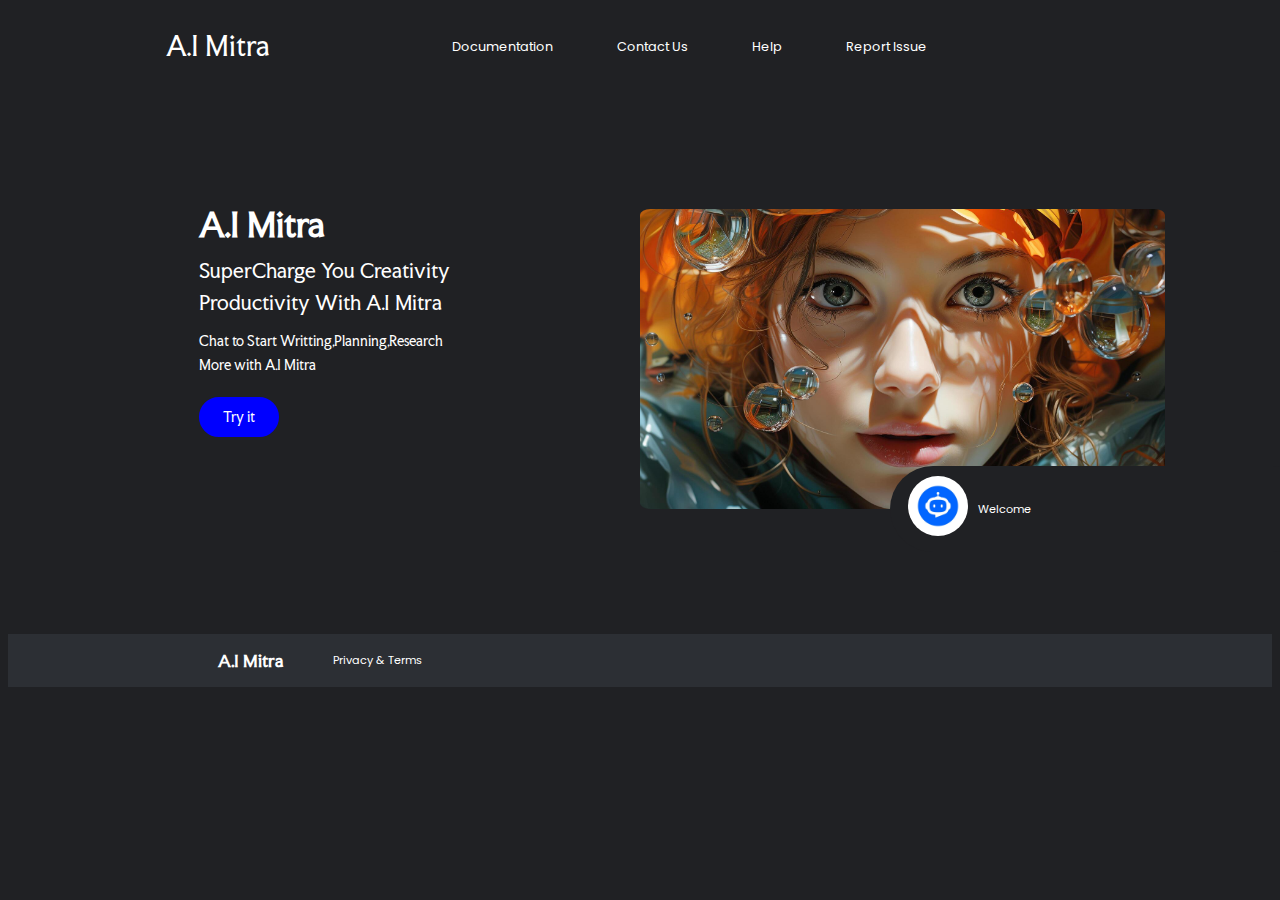
<file: index.html>
<!DOCTYPE html>
<html lang="en">
<head>
  <!-- Metadata to define character encoding and viewport for responsiveness -->
  <meta charset="UTF-8">
  <meta name="viewport" content="width=device-width, initial-scale=1.0">
  
  <!-- Title of the webpage shown in the browser tab -->
  <title>Welcome,A.I Mitra</title>
  
  <!-- External CSS stylesheet for custom styling -->
  <link rel="stylesheet" href="HomeStyle.css">
  
  <!-- Favicon image for the website -->
  <link rel="icon" type="jpg/png" href="Images Collection/logo bot.webp">
  
  <!-- Font Awesome for icons (user icon, etc.) -->
  <link rel="stylesheet" href="https://cdnjs.cloudflare.com/ajax/libs/font-awesome/6.6.0/css/all.min.css" integrity="sha512-Kc323vGBEqzTmouAECnVceyQqyqdsSiqLQISBL29aUW4U/M7pSPA/gEUZQqv1cwx4OnYxTxve5UMg5GT6L4JJg==" crossorigin="anonymous" referrerpolicy="no-referrer"/>
</head>
<body>

<header>
  <!-- Top Bar containing the website name and navigation bar -->
  <div class="top-bar">
    <!-- Website name -->
    <h2 class="bot-name">A.I Mitra</h2>

    <!-- Navigation bar with links to other pages -->
    <div class="navbar">
      <ul>
        <li class="nav-items"><a href="Pages files/Docs.html">Documentation</a></li>
        <li class="nav-items"><a href="Pages files/ContactUs.html">Contact Us</a></li>
        <li class="nav-items"><a href="Pages files/Help.html">Help</a></li>
        <li class="nav-items"><a href="Pages files/report.html">Report Issue</a></li>
      </ul>
    </div>

    <!-- Login icon linking to the Login page -->
    <div><a href="Pages files/Login.html" target="main"><i class="fa-regular fa-circle-user login-icon"></i></a></div>
  </div>
</header>

<main>
  <!-- Main content section -->
  <div class="main-section">
    <div class="text-section">
      <!-- Heading and description for the main content -->
      <div>
        <h1 class="custom-text">A.I Mitra</h1>
        <p class="text-1">SuperCharge You Creativity <br> Productivity With A.I Mitra</p>
        <p class="text-2">Chat to Start Writting,Planning,Research<br>More with A.I Mitra</p>
        
        <!-- Button to try the service, links to the A.I Mitra page -->
        <button class="btn"><a href="A.I Mitra.html">Try it</a></button>
      </div>
    </div>

    <!-- Image section with a message and AI-generated image -->
    <div class="img-section">
      <div class="msg-bar">
        <!-- Bot logo container displaying the bot's logo -->
        <div class="bot-logo-container"><img src="Images Collection/logo bot.webp" alt="Bot Logo"></div>
        
        <!-- Message displayed near the bot logo -->
        <div>
          <!-- The message that explains something about the bot -->
          <p class="msg">how to write an article</p>
        </div>
      </div>

      <!-- Main image, AI-generated image representing the website's theme -->
      <img src="Images Collection/ai-generated-a-beautiful-young-woman-blowing-bubbles-enjoying-the-outdoors-generated-by-ai-free-photo.jpg" alt="AI-generated image of a woman enjoying the outdoors" class="img">
    </div>
  </div>
</main>

<footer>
  <!-- Footer with credits and privacy & terms link -->
  <div class="credit-section">
    <h3 class="credit-text-1">A.I Mitra</h3>
    <!-- Privacy policy and terms link -->
    <a href="Pages files/Privacy.html" target="main">Privacy & Terms</a>
  </div>
</footer>

<!-- External JavaScript file for adding interactive features to the homepage -->
<script src="HomePage.js"></script>

</body>
</html>
</file>
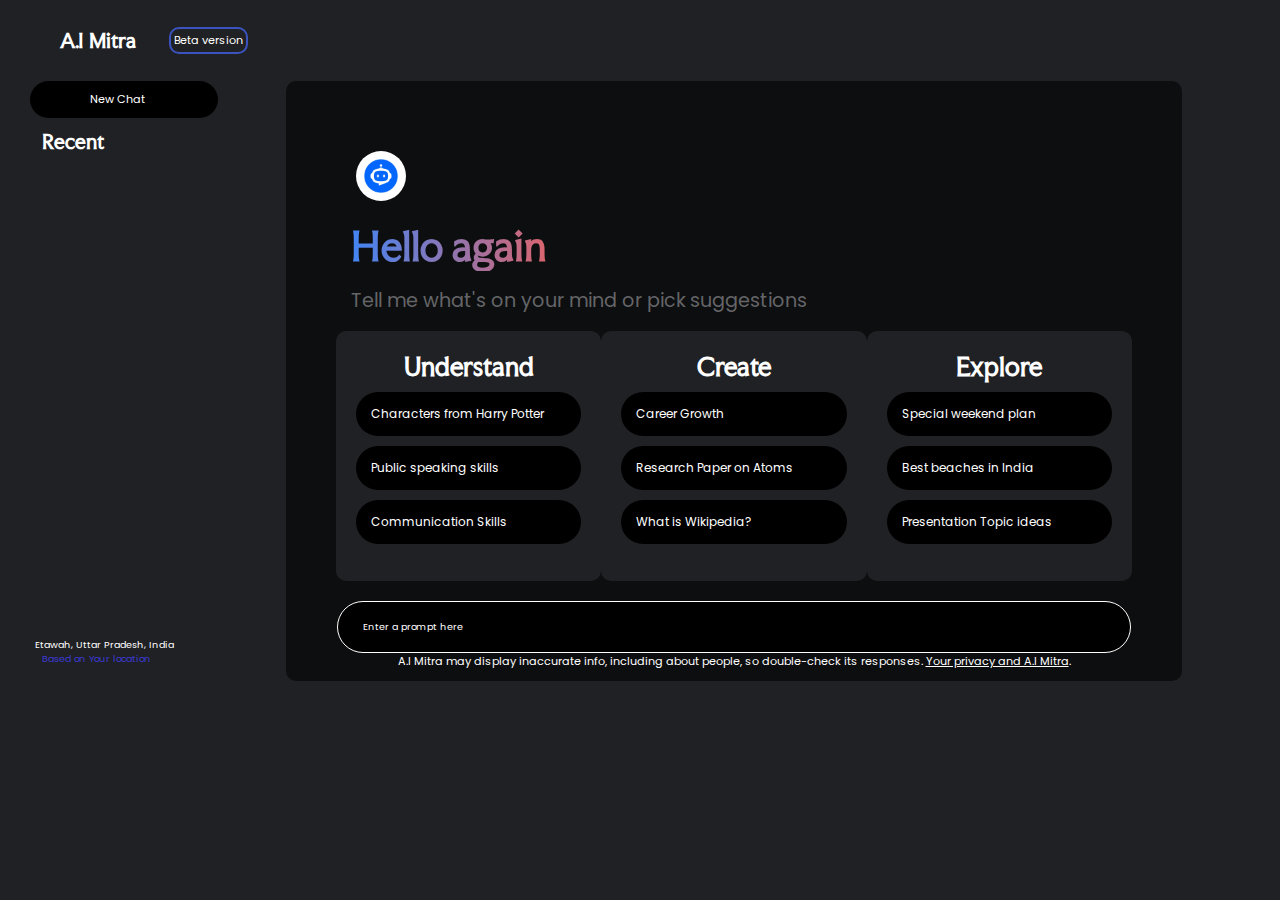
<file: A.I Mitra.html>
<!DOCTYPE html>
<html lang="en">
<head>
  <!-- Character encoding and viewport settings for mobile responsiveness -->
  <meta charset="UTF-8">
  <meta name="viewport" content="width=device-width, initial-scale=1.0">
  
  <!-- Title of the webpage shown in the browser tab -->
  <title>A.I Mitra</title>

  <!-- External CSS for styling the page (main and responsiveness) -->
  <link rel="stylesheet" href="AIMitrastyle.css">
  <link rel="stylesheet" href="AIMitraResponsiveness.css">
  <!-- Favicon for the website -->
  <link rel="icon" href="Images Collection/logo bot.webp">

  <!-- Font Awesome for icons (like bars, home, settings, etc.) -->
  <link rel="stylesheet" href="https://cdnjs.cloudflare.com/ajax/libs/font-awesome/6.6.0/css/all.min.css" integrity="sha512-Kc323vGBEqzTmouAECnVceyQqyqdsSiqLQISBL29aUW4U/M7pSPA/gEUZQqv1cwx4OnYxTxve5UMg5GT6L4JJg==" crossorigin="anonymous" referrerpolicy="no-referrer"/>
</head>
<body>

<header>
  <!-- Menu bar containing a hamburger icon, website name, and version information -->
  <div class="menu-bar">
    <i class="fa-solid fa-bars"></i>  
    <h3>A.I Mitra</h3>
    <p>Beta version</p>
  </div>

  <!-- Section displaying icons for navigation and features -->
  <div class="logged-user">
    <!-- Links for various sections -->
    <a href="A.I Mitra.html"><i class="fa-solid fa-rotate-left"></i></a>
    <a href="Pages files/BrowserSupport.html"><i class="fa-brands fa-chrome"></i></a>
    <a href="Pages files/Howtouse.html"><i class="fa-regular fa-circle-question"></i></a>
    <a href="Pages files/sorry.html"><i class="fa-solid fa-gear"></i></a>
    <a href="Pages files/RepositaryLink.html"><i class="fa-solid fa-link"></i></a>
    <a href="Pages files/sorry.html"><span class="fa-regular fa-circle-user login-icon"></span></a>
  </div>
</header>

<!-- Main content section starts here -->
<main>
  <div class="utimate-wrapper">
    <div class="chat-section">
      <div class="chat-container">
        <!-- New Chat section with an icon and a label -->
        <div class="newchat">
          <i class="fa-solid fa-plus"></i>
          <p>New Chat</p>
        </div>

        <!-- Recent Chats section heading -->
        <div class="recentchats">
          <h3>Recent</h3>
          <!-- Placeholder for future recent chats (currently commented out) -->
          <!-- <div class="chat">
             <i class="fa-regular fa-message"></i>
             <p class="searchquery">Lorem ipsum dolor sit amet.</p>
             <i class="fa-solid fa-trash delete-icon"></i>
           </div>  -->
        </div>
      </div>

      <!-- Location section to display the user's location -->
      <div class="location">
        <div class="location-container">
          <i class="fa-solid fa-circle"></i>
          <p>Etawah, Uttar Pradesh, India</p>
        </div>
        <p class="text-msg">Based on Your location</p>
      </div>
    </div>

    <!-- Arrow button, possibly for navigation -->
    <div class="arrow-btn"><i class="fa-solid fa-circle-arrow-right"></i></div>     

    <!-- Interaction section where the user can see suggestions and communicate -->
    <div class="interaction-section">
      <div class="intractive-container">
        <div class="content-wrapper">
          <!-- Dashboard containing bot logo and refresh icon -->
          <div class="dashboard">
            <div class="logo-container">
              <img src="Pages files/logo bot.webp" alt="" class="bot-icon">
              <i class="fa-solid fa-rotate-left icon-watch"></i>
            </div>

            <!-- Welcome message container -->
            <div class="welcome-msg-container">
              <h1>Hello again</h1>
              <p>Tell me what's on your mind or pick suggestions</p>
            </div>

            <!-- Cards container for interactive content suggestions -->
            <div class="card-container">
              <!-- Each card has a category with links to random search topics -->
              <div class="card">
                <h3>Understand</h3>
                <a class="random-search">Characters from Harry Potter</a>
                <a class="random-search">Public speaking skills</a>
                <a class="random-search">Communication Skills</a>
              </div>
              <div class="card">
                <h3>Create</h3>
                <a class="random-search">Career Growth</a>
                <a class="random-search">Research Paper on Atoms</a>
                <a class="random-search">What is Wikipedia?</a>
              </div>
              <div class="card">
                <h3>Explore</h3>
                <a class="random-search">Special weekend plan</a>
                <a class="random-search">Best beaches in India</a>
                <a class="random-search">Presentation Topic ideas</a>
              </div>
            </div>
          </div>

          <!-- Placeholder for chat messages (commented out content) -->
          <div class="chat-list">
            <!-- Example of message content (commented out) -->
            <!-- <div class="message outgoing">... </div> -->
          </div>

          <!-- Prompt bar for the user to enter their query or prompt -->
          <div class="prompt-container">
            <i class="fa-solid fa-image"></i>
            <input type="text" placeholder="Enter a prompt here" class="getPrompt" value="">
            <i class="fa-solid fa-paper-plane sendBtn"></i>
          </div>

          <!-- Privacy warning text with a link to the privacy page -->
          <p class="privacy-text">A.I Mitra may display inaccurate info, including about people, so double-check its responses. <a href="Pages files/Privacy.html">Your privacy and A.I Mitra</a>.</p>
        </div>
      </div>
    </div>
  </div>
</main>

<!-- Linking the JavaScript file for interactivity -->
<script src="A.I Mitra.js"></script>
</body>
</html>
</file>
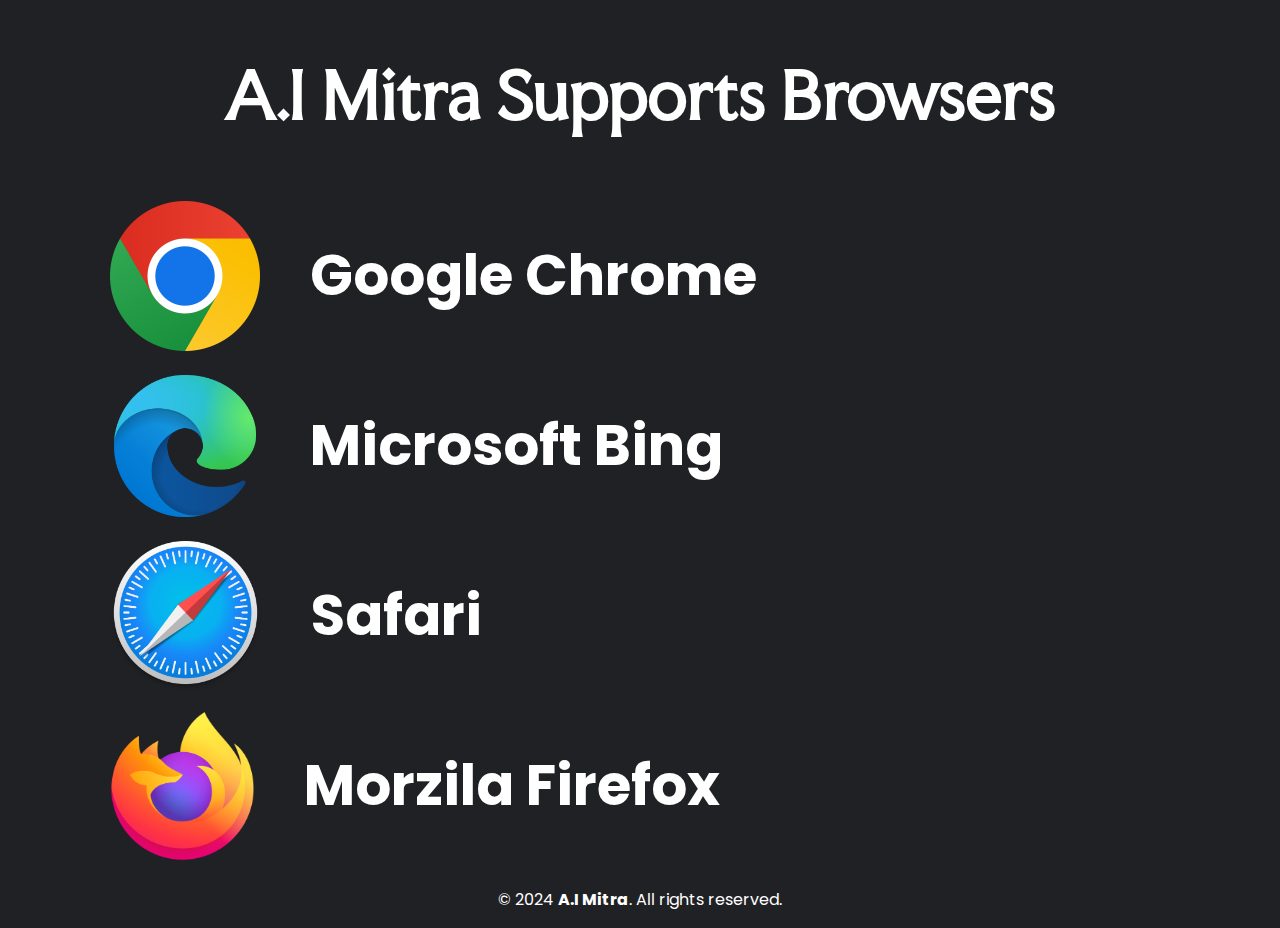
<file: Pages files/BrowserSupport.html>
<!DOCTYPE html>
<html lang="en">
<head>
 <meta charset="UTF-8">
 <meta name="viewport" content="width=device-width, initial-scale=1.0">
 <title>Browser Supports</title>
 <link rel="icon" type="jpg/png" href="logo bot.webp">
</head>
<body>
 <style>
  @import url('https://fonts.googleapis.com/css2?family=Doto:wght@100..900&family=Faculty+Glyphic&family=Poppins:ital,wght@0,100;0,200;0,300;0,400;0,500;0,600;0,700;0,800;0,900;1,100;1,200;1,300;1,400;1,500;1,600;1,700;1,800;1,900&display=swap');

  body {
            font-family: 'Poppins', sans-serif;
            background-color: #202124;
            color: #fff;
            margin: 0;
           
        }
        h1{
         text-align: center;
         font-size:3.5rem;
         padding-left:40px;
         font-family: 'Poppins', sans-serif;
        }
        img{
         top: 0;
         height:150px;
         padding:10px;
        }
        .browser-section{
         padding-left:100px;
         
        }
        .chrome{
         display: flex;
         align-items: center;
        }
        .chrome img:hover{
         animation:chrome 1s ease 0s infinite normal;
        }
        .edge{
         display: flex;
         align-items: center;
        }
        .edge img:hover{
         animation:chrome 1s ease 0s infinite normal;
        }
        .safari{
         display: flex;
         align-items: center;
        }
        .safari img:hover{
         animation:chrome 1s ease 0s infinite normal;
        }
        .firefox{
         display: flex;
         align-items: center;
        }
        .firefox img:hover{
         animation:chrome 1s ease 0s infinite normal;
        }
        h2{
          top: 0;
         color:white;
         font-size:4rem;
         text-align: center;
         font-family:"Faculty Glyphic",serif;
        }
        h2::after{
           content: " ";
           height:2px;
           width: 0;
           display: block;
           background-color: blue;
           border-radius:100px;
           transition: all .5s ease-in;
        }
        h1::after{
           content: " ";
           height:2px;
           width: 0;
           display: block;
           background-color: blue;
           border-radius:100px;
           transition: all .5s ease-in;
        }
        h2:hover:after{
          width:100%;
        }
        h1:hover:after{
          width:95%;
        }
        @keyframes chrome{
         from{
        transform:rotate(0deg);
          }
        to{
        transform: rotate(360deg);
       }
      }
      p{
       text-align: center;
      }
      @media screen and (max-width:768px){
        h1{
         font-size:2rem;
         padding-left:20px;
        }
        img{
         top: 0;
         height:120px;
         padding:10px;
        }
        .browser-section{
         padding-left:45px;
         
        }
        h2{
          top: 0;
         color:white;
         font-size:2.5rem;
         text-align: center;
         font-family:"Faculty Glyphic",serif;
        }
      }
      @media screen and (max-width:425px){
        h1{
         font-size:1.5rem;
         padding-left:15px;
        }
        img{
         top: 0;
         height:80px;
         padding:10px;
        }
        .browser-section{
         padding-left:35px;

         
        }
        h2{
          top: 0;
         color:white;
         font-size:1.6rem;
        }
      }
      @media screen and (max-width:320px){
        h1{
         font-size:1rem;
         padding-left:5px;
        }
        img{
         top: 0;
         height:80px;
         padding:10px;
        }
        .browser-section{
         padding-left:35px;

         
        }
        h2{
          top: 0;
         color:white;
         font-size:1.6rem;
        }
      }

       </style>
 <div>
  <h2>A.I Mitra Supports Browsers</h2>
 </div>
 <div class="browser-section">
  <div class="chrome"><img src="Google_Chrome_icon_(February_2022).svg.png" alt=""> <h1>Google Chrome</h1></div>
  <div class="edge"><img src="image.png" alt=""><h1>Microsoft Bing</h1></div>
  <div class="safari"><img src="Safari_browser_logo.svg.png" alt=""><h1>Safari</h1></div>
  <div class="firefox"><img src="Firefox_logo,_2019.svg.png" alt=""><h1>Morzila Firefox</h1></div>
 </div>
 <footer>
  <p>&copy; 2024 <strong>A.I Mitra</strong>. All rights reserved.</p>
</footer>
</body>
</html>
</file>
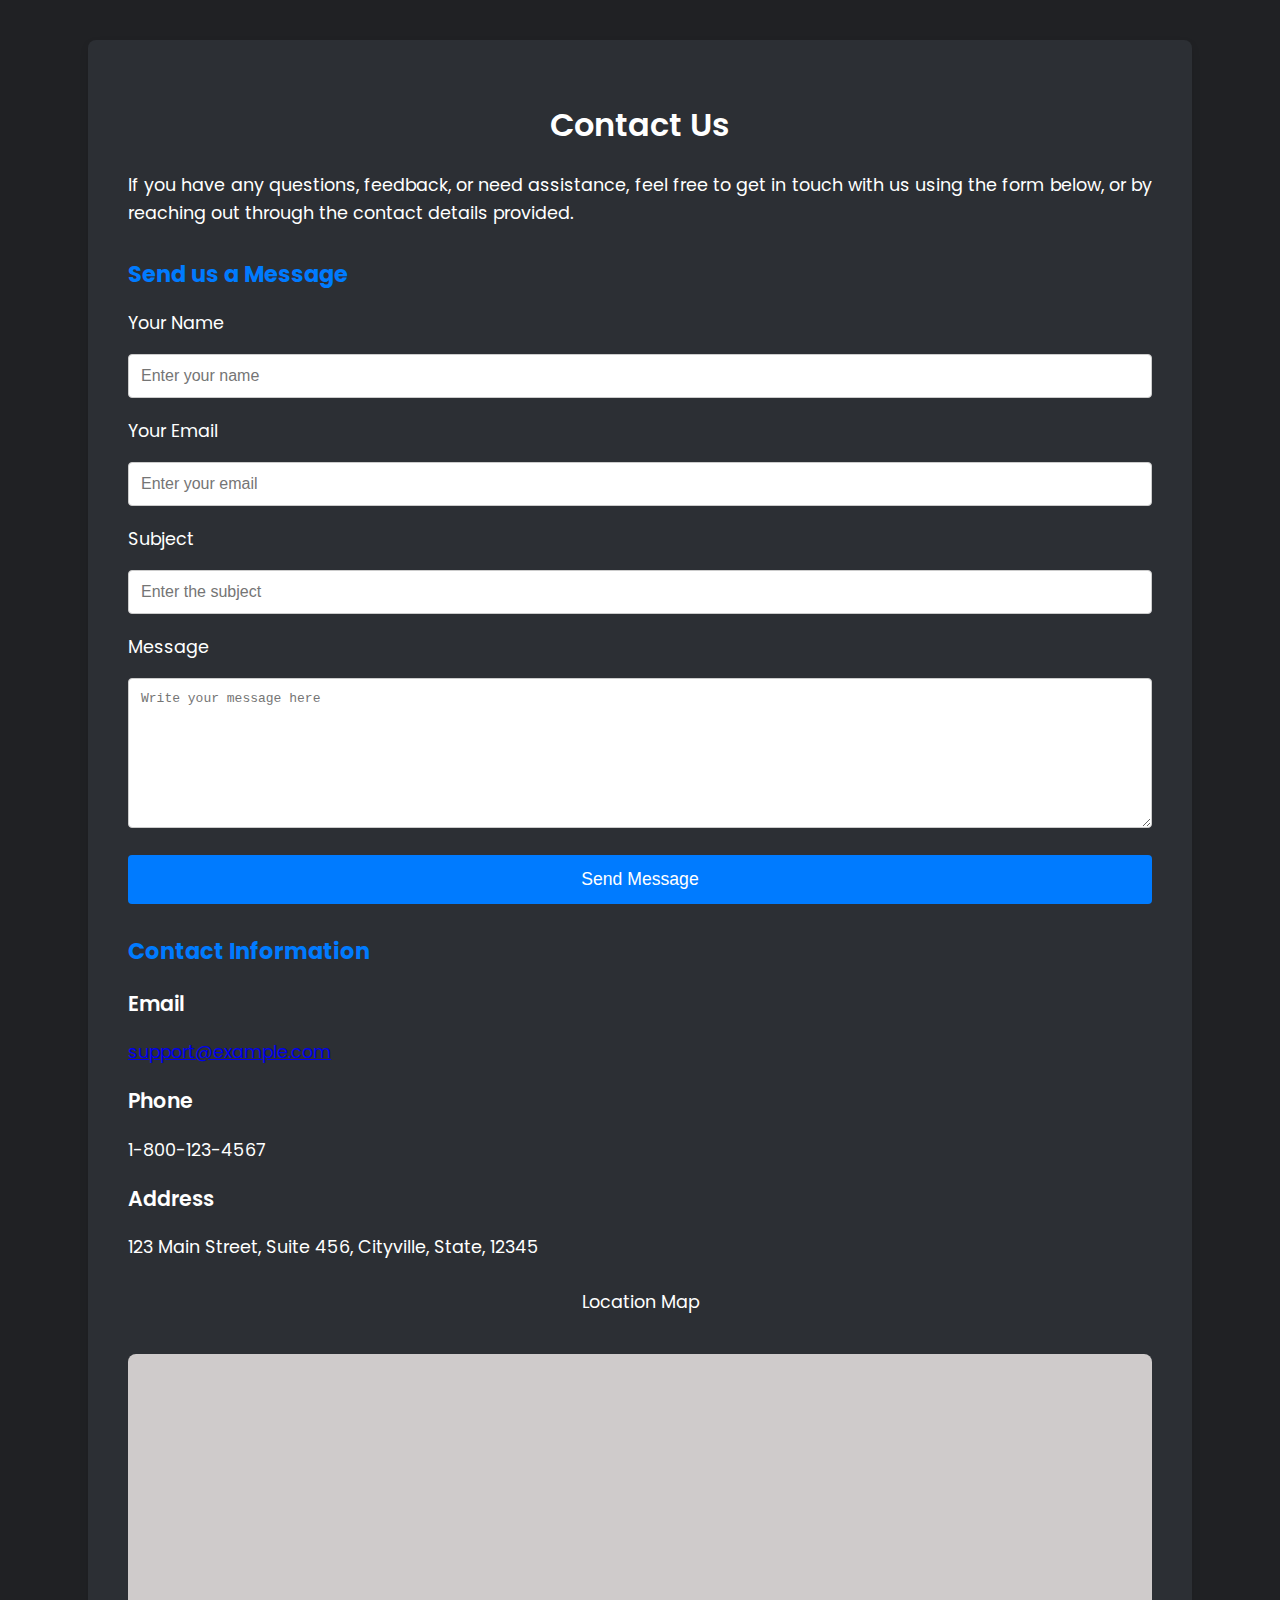
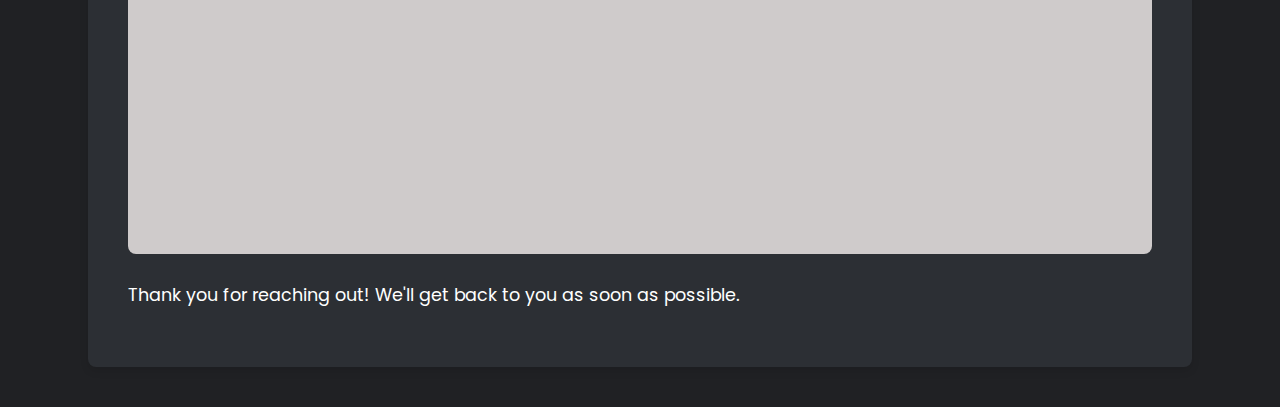
<file: Pages files/ContactUs.html>
<!DOCTYPE html>
<html lang="en">
<head>
    <meta charset="UTF-8">
    <meta name="viewport" content="width=device-width, initial-scale=1.0">
    <meta http-equiv="X-UA-Compatible" content="ie=edge">
    <title>Contact Us</title>
    <link href="https://fonts.googleapis.com/css2?family=Poppins:wght@300;400;600&display=swap" rel="stylesheet">
    <link rel="icon" type="jpg/png" href="logo bot.webp">
    <style>
        body {
            font-family: 'Poppins', sans-serif;
            margin: 0;
            padding: 0;
            background-color: #202124;
        }

        .container {
            width: 80%;
            margin: 40px auto;
            background-color:#2C2F34;
            padding: 40px;
            box-shadow: 0 4px 8px rgba(0, 0, 0, 0.1);
            border-radius: 8px;
        }

        h1 {
            text-align: center;
            color: #fff;
            font-weight: 600;
        }

        h2 {
            color: #007bff;
            font-size: 1.4em;
            margin-top: 30px;
        }

        h3 {
            color: #fff;
            margin-top: 20px;
        }

        p {
            font-size: 1.1em;
            line-height: 1.6;
            color: #fff;
            text-align: justify;
        }

        label {
            font-size: 1.1em;
            color: #fff;
            margin-bottom: 8px;
            display: inline-block;
        }

        input, textarea {
            width: 100%;
            padding: 12px;
            margin: 10px 0 20px 0;
            border: 1px solid #ccc;
            border-radius: 4px;
            box-sizing: border-box;
            font-size: 1em;
        }

        textarea {
            resize: vertical;
            height: 150px;
        }

        button {
            width: 100%;
            padding: 14px;
            background-color: #007bff;
            color: white;
            border: none;
            border-radius: 4px;
            font-size: 1.1em;
            cursor: pointer;
            transition: background-color 0.3s;
        }

        button:hover {
            background-color: #0056b3;
        }

        .contact-details {
            margin-top: 30px;
        }

        .contact-details h3 {
            font-weight: 600;
            color: #fff;
        }

        .contact-details ul {
            list-style: none;
            padding: 0;
        }

        .contact-details li {
            margin: 10px 0;
        }

        .contact-info {
            font-size: 1.1em;
            color: #fff;
        }

        .map {
            width: 100%;
            height: 500px;
            margin-top: 20px;
            background-color: #cfcbcb;
            border-radius: 8px;
        }
        .map-info{
            text-align: center;
            padding-top:10px;
        }

        .form-footer {
            text-align: center;
            margin-top: 20px;
            font-size: 1em;
        }

        .form-footer a {
            color: #007bff;
            text-decoration: none;
        }

        .form-footer a:hover {
            text-decoration: underline;
        }

        @media screen and (max-width:768px){
            .container {
            width: 80%;
            margin: 40px auto;
            background-color:#2C2F34;
            padding: 40px;
            box-shadow: 0 4px 8px rgba(0, 0, 0, 0.1);
            border-radius: 8px;
        }

        h1 {
            text-align: center;
            color: #fff;
            font-weight: 600;
        }

        h2 {
            color: #007bff;
            font-size: 1.4em;
            margin-top: 30px;
        }

        h3 {
            color: #fff;
            margin-top: 20px;
        }

        p {
            font-size: 1.1em;
            line-height: 1.6;
            color: #fff;
            text-align: justify;
        }

        label {
            font-size: 1.1em;
            color: #fff;
            margin-bottom: 8px;
            display: inline-block;
        }

        input, textarea {
            width: 100%;
            padding: 12px;
            margin: 10px 0 20px 0;
            border: 1px solid #ccc;
            border-radius: 4px;
            box-sizing: border-box;
            font-size: 1em;
        }

        textarea {
            resize: vertical;
            height: 150px;
        }

        button {
            width: 100%;
            padding: 14px;
            background-color: #007bff;
            color: white;
            border: none;
            border-radius: 4px;
            font-size: 1.1em;
            cursor: pointer;
            transition: background-color 0.3s;
        }

        button:hover {
            background-color: #0056b3;
        }

        .contact-details {
            margin-top: 30px;
        }

        .contact-details h3 {
            font-weight: 600;
            color: #fff;
        }

        .contact-details ul {
            list-style: none;
            padding: 0;
        }

        .contact-details li {
            margin: 10px 0;
        }

        .contact-info {
            font-size: 1.1em;
            color: #fff;
        }

        .map {
            width: 100%;
            height: 500px;
            margin-top: 20px;
            background-color: #cfcbcb;
            border-radius: 8px;
        }
        .map-info{
            text-align: center;
            padding-top:10px;
        }

        .form-footer {
            text-align: center;
            margin-top: 20px;
            font-size: 1em;
        }

        .form-footer a {
            color: #007bff;
            text-decoration: none;
        }

        .form-footer a:hover {
            text-decoration: underline;
        }
            
        }
        @media screen and (max-width: 768px) {
    .container {
        width: 90%;
        margin: 20px auto;
        padding: 20px;
    }

    h1 {
        font-size: 1.5em;
    }

    h2 {
        font-size: 1.3em;
        margin-top: 20px;
    }

    h3 {
        font-size: 1.2em;
        margin-top: 15px;
    }

    p {
        font-size: 1em;
    }

    label {
        font-size: 1em;
    }

    input, textarea {
        padding: 10px;
        font-size: 0.95em;
    }

    textarea {
        height: 130px;
    }

    button {
        padding: 12px;
        font-size: 1em;
    }

    .contact-details h3 {
        font-size: 1.2em;
    }

    .contact-info {
        font-size: 1em;
    }

    .map {
        height: 300px;
    }

    .form-footer {
        font-size: 0.9em;
    }
}


    </style>
</head>
<body>

    <div class="container">
        <h1>Contact Us</h1>

        <p>If you have any questions, feedback, or need assistance, feel free to get in touch with us using the form below, or by reaching out through the contact details provided.</p>

        <!-- Contact Form -->
        <h2>Send us a Message</h2>
        <form action="/submit-contact" method="POST">
            <!-- Name -->
            <label for="name">Your Name</label>
            <input type="text" id="name" name="name" required placeholder="Enter your name">

            <!-- Email -->
            <label for="email">Your Email</label>
            <input type="email" id="email" name="email" required placeholder="Enter your email">

            <!-- Subject -->
            <label for="subject">Subject</label>
            <input type="text" id="subject" name="subject" required placeholder="Enter the subject">

            <!-- Message -->
            <label for="message">Message</label>
            <textarea id="message" name="message" required placeholder="Write your message here"></textarea>

            <!-- Submit Button -->
            <button type="submit">Send Message</button>
        </form>

        <!-- Contact Details -->
        <div class="contact-details">
            <h2>Contact Information</h2>
            <div class="contact-info">
                <h3>Email</h3>
                <ul>
                    <li><a href="mailto:support@example.com">support@example.com</a></li>
                </ul>

                <h3>Phone</h3>
                <ul>
                    <li>1-800-123-4567</li>
                </ul>

                <h3>Address</h3>
                <ul>
                    <li>123 Main Street, Suite 456, Cityville, State, 12345</li>
                </ul>
            </div>

            <!-- Map -->
                <p class="map-info">Location Map</p>
                <iframe src="https://www.google.com/maps/embed?pb=!1m18!1m12!1m3!1d56986.36895650607!2d78.97633791195014!3d26.78748629055158!2m3!1f0!2f0!3f0!3m2!1i1024!2i768!4f13.1!3m3!1m2!1s0x3975dfd884cf6219%3A0x6aa136334cfc04c5!2sEtawah%2C%20Uttar%20Pradesh!5e0!3m2!1sen!2sin!4v1731995424930!5m2!1sen!2sin" width="1200" height="350" style="border:0;" allowfullscreen="" loading="lazy" referrerpolicy="no-referrer-when-downgrade" class="map"></iframe>
            </div>

        <!-- Footer -->
        <div class="form-footer">
            <p>Thank you for reaching out! We'll get back to you as soon as possible.</p>
        </div>
    </div>

</body>
</html>
</file>
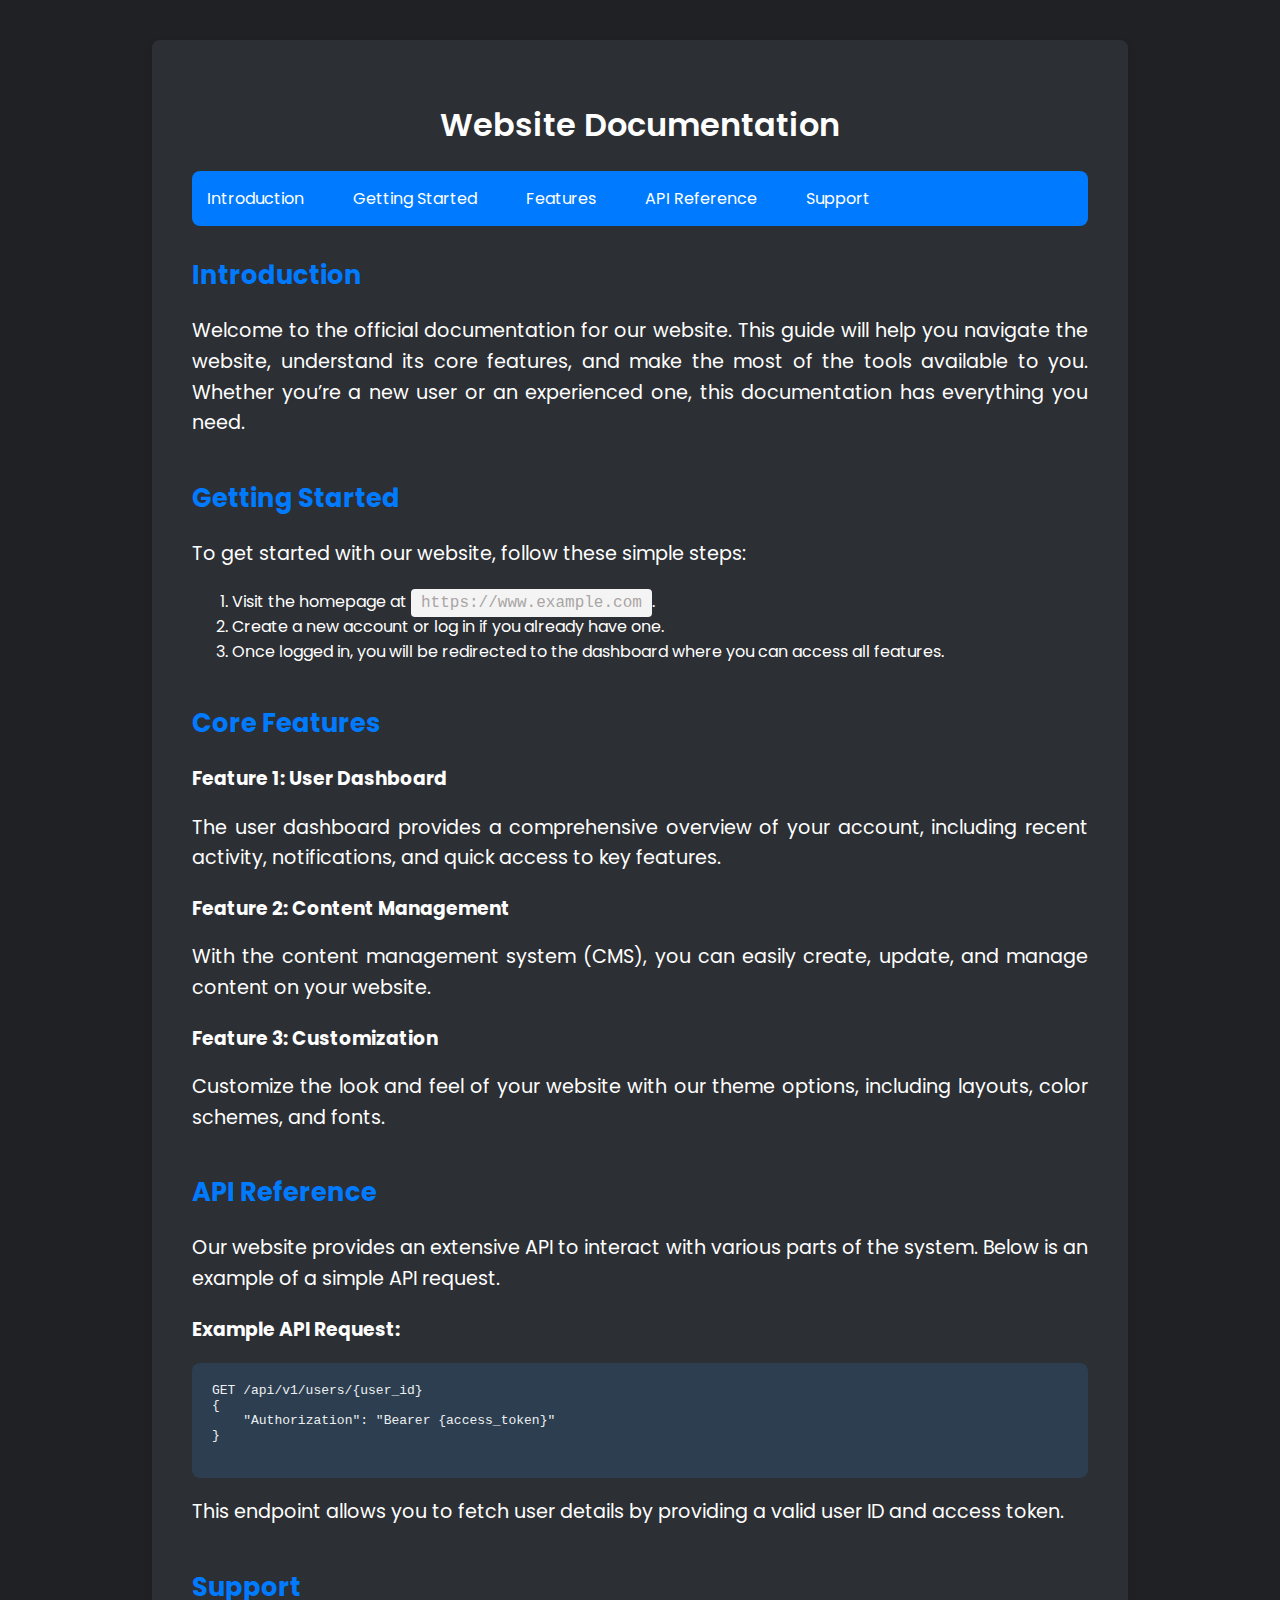
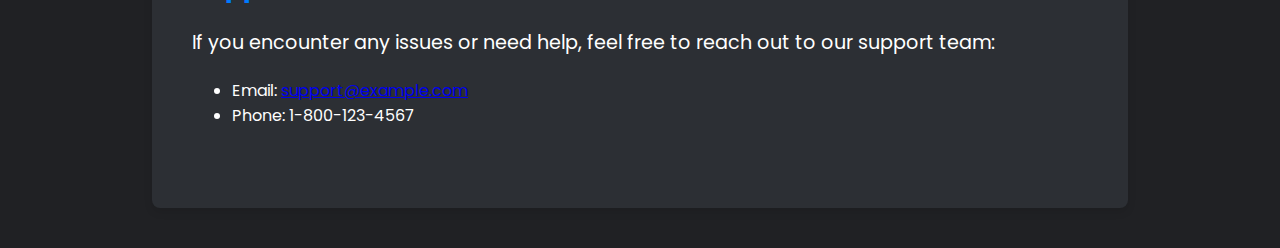
<file: Pages files/Docs.html>
<!DOCTYPE html>
<html lang="en">
<head>
    <meta charset="UTF-8">
    <meta name="viewport" content="width=device-width, initial-scale=1.0">
    <meta http-equiv="X-UA-Compatible" content="ie=edge">
    <title>Website Documentation</title>
    <link href="https://fonts.googleapis.com/css2?family=Poppins:wght@300;400;600&display=swap" rel="stylesheet">
    <link rel="icon" type="jpg/png" href="logo bot.webp">
    <style>
        body {
            font-family: 'Poppins', sans-serif;
            margin: 0;
            padding: 0;
            background-color: #202124;
        }

        .container {
            width: 80%;
            margin: 40px auto;
            background-color:#2C2F34;
            padding: 40px;
            box-shadow: 0 4px 8px rgba(0, 0, 0, 0.1);
            border-radius: 8px;
        }

        h1 {
            text-align: center;
            color: #ffff;
            font-weight: 600;
        }

        h2 {
            color: #007bff;
            font-size: 1.4em;
            margin-top: 30px;
        }

        h3 {
            color: #ffff;
            margin-top: 20px;
        }

        p {
            font-size: 1.1em;
            line-height: 1.6;
            color: #ffff;
            text-align: justify;
        }

        code {
            background-color: #f4f4f4;
            padding: 5px 10px;
            border-radius: 4px;
            font-family: 'Courier New', monospace;
            color: #aaa5a5;
        }

        pre {
            background-color: #2c3e50;
            color: #ecf0f1;
            padding: 20px;
            border-radius: 8px;
            overflow-x: auto;
            white-space: pre-wrap;
        }

        .section {
            margin-bottom: 40px;
        }

        .important {
            font-weight: 600;
            color: #e74c3c;
        }

        .example {
            background-color: #f1f1f1;
            padding: 15px;
            border-left: 4px solid #007bff;
            margin: 20px 0;
        }

        .nav {
            list-style: none;
            padding: 0;
            margin: 0;
            background-color: #007bff;
            border-radius: 8px;
            margin-bottom: 30px;
        }

        .nav li {
            display: inline-block;
            margin-right: 10px;
            color:#fff;
        }

        .nav a {
            text-decoration: none;
            color: white;
            padding: 10px 20px;
            display: block;
            border-radius: 6px;
            transition: background-color 0.3s;
        }

        .nav a:hover {
            background-color: #0056b3;
        }
        li{
            color:#fff;
        }
/* Responsive Design with Media Queries */

/* For Tablets (768px and below) */
@media (max-width: 768px) {
    .container {
        width: 90%;
        padding: 20px;
    }

    h2 {
        font-size: 1.2em;
    }

    p {
        font-size: 1em;
    }

    .nav li {
        display: block;
        margin-bottom: 10px;
        text-align: center;
    }

    .nav a {
        padding: 12px;
    }
}

/* For Mobile Devices (480px and below) */
@media (max-width: 480px) {
    body {
        font-size: 14px;
    }

    .container {
        width: 100%;
        margin: 20px 0;
        padding: 15px;
    }

    h1 {
        font-size: 1.5em;
    }

    h2 {
        font-size: 1.1em;
    }

    h3 {
        font-size: 1.2em;
    }

    p {
        font-size: 0.95em;
    }

    .nav {
        padding: 0;
        margin: 0;
    }

    .nav li {
        display: block;
        text-align: center;
        margin-bottom: 10px;
    }

    .nav a {
        padding: 12px;
        font-size: 1em;
    }

    .example {
        padding: 12px;
    }

    pre {
        padding: 10px;
    }
}

/* For Large Screens (1024px and above) */
@media (min-width: 1024px) {
    .container {
        width: 70%;
        padding: 40px;
    }

    h2 {
        font-size: 1.6em;
    }

    p {
        font-size: 1.2em;
    }

    .nav li {
        display: inline-block;
        margin-right: 15px;
    }

    .nav a {
        padding: 15px;
    }
}
    </style>
</head>
<body>

    <div class="container">
        <h1>Website Documentation</h1>

        <ul class="nav">
            <li><a href="#introduction">Introduction</a></li>
            <li><a href="#getting-started">Getting Started</a></li>
            <li><a href="#features">Features</a></li>
            <li><a href="#api">API Reference</a></li>
            <li><a href="#support">Support</a></li>
        </ul>

        <div class="section" id="introduction">
            <h2>Introduction</h2>
            <p>Welcome to the official documentation for our website. This guide will help you navigate the website, understand its core features, and make the most of the tools available to you. Whether you’re a new user or an experienced one, this documentation has everything you need.</p>
        </div>

        <div class="section" id="getting-started">
            <h2>Getting Started</h2>
            <p>To get started with our website, follow these simple steps:</p>
            <ol>
                <li>Visit the homepage at <code>https://www.example.com</code>.</li>
                <li>Create a new account or log in if you already have one.</li>
                <li>Once logged in, you will be redirected to the dashboard where you can access all features.</li>
            </ol>
        </div>

        <div class="section" id="features">
            <h2>Core Features</h2>
            <h3>Feature 1: User Dashboard</h3>
            <p>The user dashboard provides a comprehensive overview of your account, including recent activity, notifications, and quick access to key features.</p>

            <h3>Feature 2: Content Management</h3>
            <p>With the content management system (CMS), you can easily create, update, and manage content on your website.</p>

            <h3>Feature 3: Customization</h3>
            <p>Customize the look and feel of your website with our theme options, including layouts, color schemes, and fonts.</p>
        </div>

        <div class="section" id="api">
            <h2>API Reference</h2>
            <p>Our website provides an extensive API to interact with various parts of the system. Below is an example of a simple API request.</p>

            <h3>Example API Request:</h3>
            <pre>
GET /api/v1/users/{user_id}
{
    "Authorization": "Bearer {access_token}"
}
            </pre>
            <p>This endpoint allows you to fetch user details by providing a valid user ID and access token.</p>
        </div>

        <div class="section" id="support">
            <h2>Support</h2>
            <p>If you encounter any issues or need help, feel free to reach out to our support team:</p>
            <ul>
                <li>Email: <a href="mailto:support@example.com">support@example.com</a></li>
                <li>Phone: 1-800-123-4567</li>
            </ul>
        </div>

    </div>

</body>
</html>
</file>
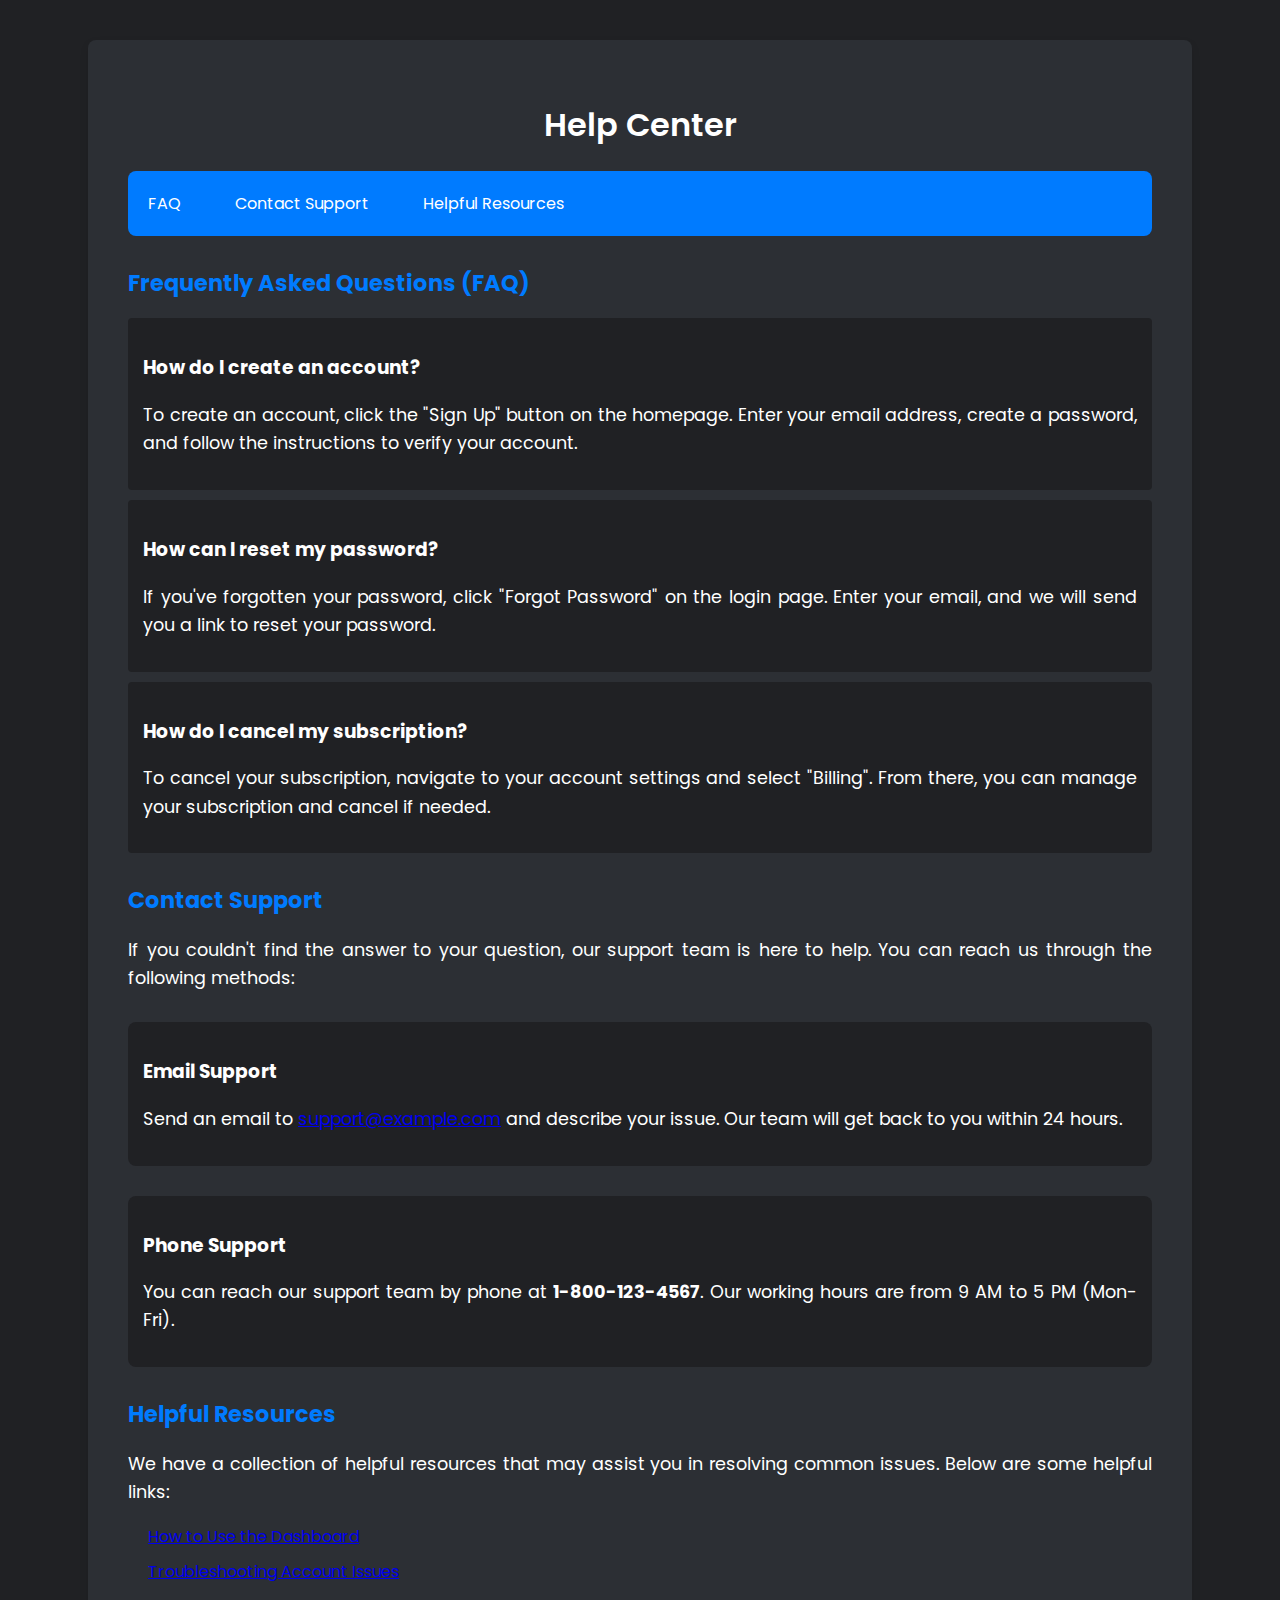
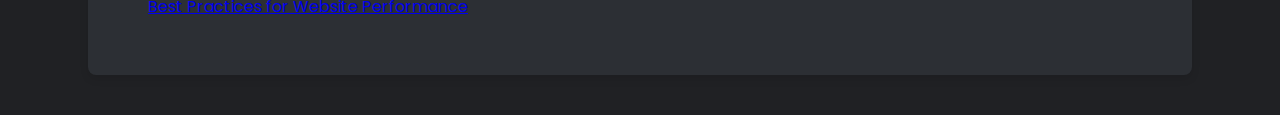
<file: Pages files/Help.html>
<!DOCTYPE html>
<html lang="en">
<head>
    <meta charset="UTF-8">
    <meta name="viewport" content="width=device-width, initial-scale=1.0">
    <meta http-equiv="X-UA-Compatible" content="ie=edge">
    <title>Help Center</title>
    <link href="https://fonts.googleapis.com/css2?family=Poppins:wght@300;400;600&display=swap" rel="stylesheet">
    <link rel="icon" type="jpg/png" href="logo bot.webp">
    <style>
        body {
            font-family: 'Poppins', sans-serif;
            margin: 0;
            padding: 0;
            background-color: #202124;
        }

        .container {
            width: 80%;
            margin: 40px auto;
            background-color:#2C2F34;
            padding: 40px;
            box-shadow: 0 4px 8px rgba(0, 0, 0, 0.1);
            border-radius: 8px;
        }

        h1 {
            text-align: center;
            color: #fff;
            font-weight: 600;
        }

        h2 {
            color: #007bff;
            font-size: 1.4em;
            margin-top: 30px;
        }

        h3 {
            color: #fff;
            margin-top: 20px;
        }

        p {
            font-size: 1.1em;
            line-height: 1.6;
            color: #fff;
            text-align: justify;
        }

        ul {
            list-style: none;
            padding-left: 20px;
        }

        li {
            margin: 10px 0;
            text-decoration: none;
        }
        .faq-item {
            background-color: #202124;
            padding: 15px;
            border-radius: 4px;
            margin: 10px 0;
        }

        .contact-info {
            background-color: #202124;
            padding: 15px;
            border-radius: 8px;
            margin-top: 30px;
        }

        .important {
            font-weight: 600;
            color: #e74c3c;
        }

        .example {
            background-color: #f1f1f1;
            padding: 15px;
            border-left: 4px solid #007bff;
            margin: 20px 0;
        }

        .nav {
            list-style: none;
            padding: 0;
            margin: 0;
            background-color: #007bff;
            border-radius: 8px;
            margin-bottom: 30px;
        }

        .nav li {
            display: inline-block;
            margin-right: 10px;
        }

        .nav a {
            text-decoration: none;
            color: white;
            padding: 10px 20px;
            display: block;
            border-radius: 6px;
            transition: background-color 0.3s;
        }

        .nav a:hover {
            background-color: #0056b3;
        }
        /* Responsive Design with Media Queries */

/* For Tablets (768px and below) */
@media screen and (max-width: 768px) {
    .container {
        width: 90%;
        padding: 20px;
    }

    h1 {
        font-size: 1.5em;
    }

    h2 {
        font-size: 1.3em;
        margin-top: 20px;
    }

    h3 {
        font-size: 1.2em;
        margin-top: 15px;
    }

    p {
        font-size: 1em;
    }

    ul {
        padding-left: 15px;
    }

    .nav li {
        display: block;
        margin-bottom: 10px;
    }

    .nav a {
        padding: 12px;
    }

    .faq-item, .contact-info {
        padding: 10px;
    }

    .example {
        padding: 12px;
    }
}

/* For Mobile Devices (480px and below) */
@media screen and (max-width: 480px) {
    body {
        font-size: 14px;
    }

    .container {
        width: 100%;
        margin: 20px 0;
        padding: 15px;
    }

    h1 {
        font-size: 1.3em;
    }

    h2 {
        font-size: 1.2em;
    }

    h3 {
        font-size: 1.1em;
    }

    p {
        font-size: 0.95em;
    }

    .nav {
        padding: 0;
        margin: 0;
    }

    .nav li {
        display: block;
        text-align: center;
        margin-bottom: 10px;
    }

    .nav a {
        padding: 12px;
        font-size: 1em;
    }

    .faq-item, .contact-info {
        padding: 8px;
    }

    .example {
        padding: 10px;
    }
}


    </style>
</head>
<body>

    <div class="container">
        <h1>Help Center</h1>

        <ul class="nav">
            <li><a href="#faq">FAQ</a></li>
            <li><a href="#contact">Contact Support</a></li>
            <li><a href="#resources">Helpful Resources</a></li>
        </ul>

        <div class="section" id="faq">
            <h2>Frequently Asked Questions (FAQ)</h2>
            <div class="faq-item">
                <h3>How do I create an account?</h3>
                <p>To create an account, click the "Sign Up" button on the homepage. Enter your email address, create a password, and follow the instructions to verify your account.</p>
            </div>
            <div class="faq-item">
                <h3>How can I reset my password?</h3>
                <p>If you've forgotten your password, click "Forgot Password" on the login page. Enter your email, and we will send you a link to reset your password.</p>
            </div>
            <div class="faq-item">
                <h3>How do I cancel my subscription?</h3>
                <p>To cancel your subscription, navigate to your account settings and select "Billing". From there, you can manage your subscription and cancel if needed.</p>
            </div>
        </div>

        <div class="section" id="contact">
            <h2>Contact Support</h2>
            <p>If you couldn't find the answer to your question, our support team is here to help. You can reach us through the following methods:</p>

            <div class="contact-info">
                <h3>Email Support</h3>
                <p>Send an email to <a href="mailto:support@example.com">support@example.com</a> and describe your issue. Our team will get back to you within 24 hours.</p>
            </div>

            <div class="contact-info">
                <h3>Phone Support</h3>
                <p>You can reach our support team by phone at <strong>1-800-123-4567</strong>. Our working hours are from 9 AM to 5 PM (Mon-Fri).</p>
            </div>
        </div>

        <div class="section" id="resources">
            <h2>Helpful Resources</h2>
            <p>We have a collection of helpful resources that may assist you in resolving common issues. Below are some helpful links:</p>

            <ul>
                <li><a href="#">How to Use the Dashboard</a></li>
                <li><a href="#">Troubleshooting Account Issues</a></li>
                <li><a href="#">Best Practices for Website Performance</a></li>
            </ul>
        </div>

    </div>

</body>
</html>
</file>
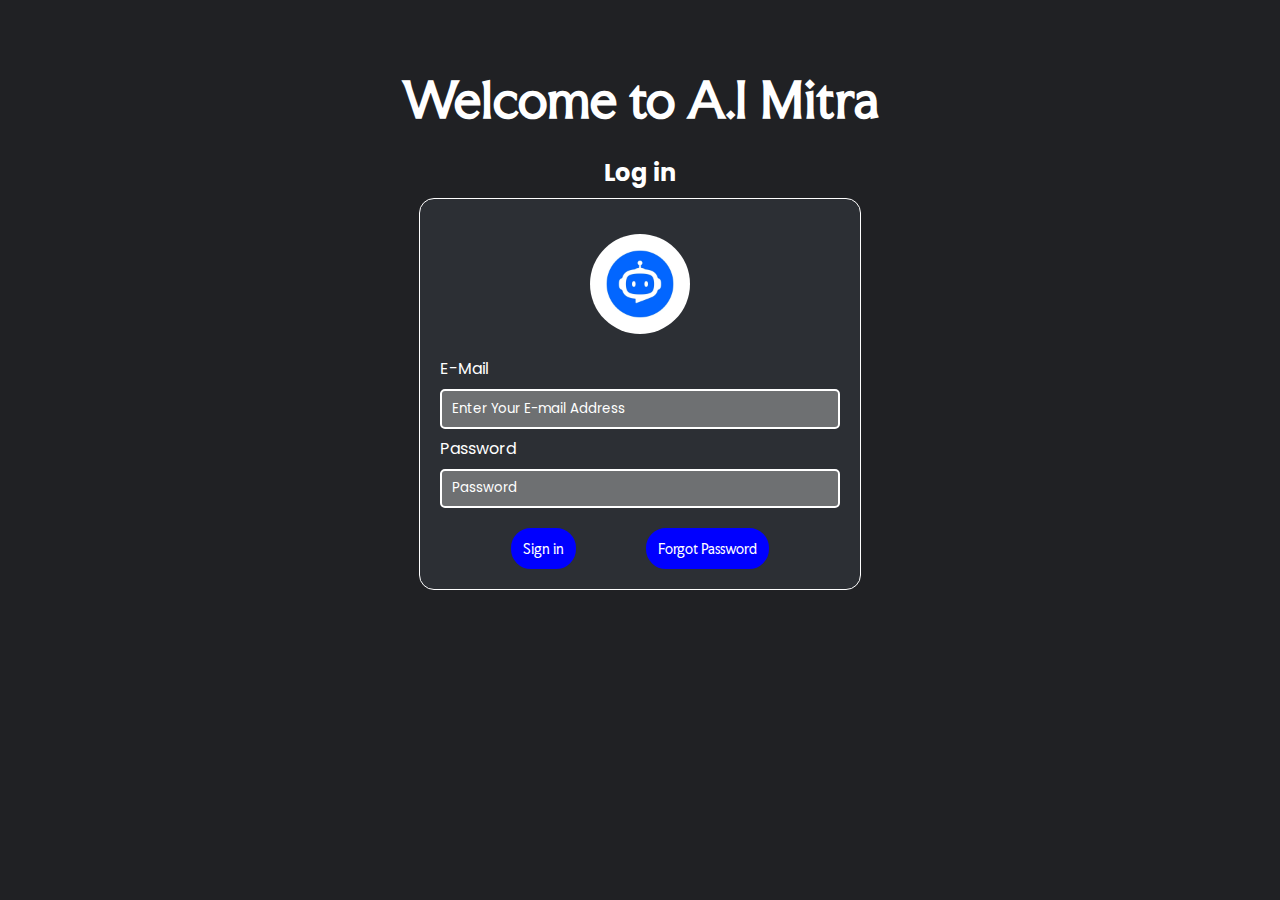
<file: Pages files/Login.html>
<!DOCTYPE html>
<html lang="en">
<head>
 <meta charset="UTF-8">
 <meta name="viewport" content="width=device-width, initial-scale=1.0">
 <title>Login</title>
 <link href="https://fonts.googleapis.com/css2?family=Poppins:wght@300;400;600&display=swap" rel="stylesheet">
 <link rel="icon" type="jpg/png" href="logo bot.webp">
</head>
<body>
 <h1>Welcome to A.I Mitra</h1>
 <h3>Log in</h3>
 <div class="login">
  <div class="card">
   <div class="logo">
    <img src="logo bot.webp" alt="">
   </div>
   <label for="E-mail">E-Mail
   </label>
   <input type="text" name="" id="" placeholder="Enter Your E-mail Address">
   <label for="">Password</label>
   <input type="password" placeholder="Password">
   <div class="btn-container">
    <button><a href="sorry.html">Sign in</a></button><button><a href="sorry.html">Forgot Password</a></button>
   </div>
  </div>
 </div>
 <style>
  /*Custom Fonts*/
@import url('https://fonts.googleapis.com/css2?family=Doto:wght@100..900&family=Faculty+Glyphic&family=Poppins:ital,wght@0,100;0,200;0,300;0,400;0,500;0,600;0,700;0,800;0,900;1,100;1,200;1,300;1,400;1,500;1,600;1,700;1,800;1,900&display=swap');

/*syntax
font-family:"Doto",serif;
font-family:"Poppins",serif;
font-family:"Faculty Glyphic",serif;*/
  body{
   background-color:#202124;
   color: white;
   display: flex;
   justify-content: center;
   align-items: center;
   flex-direction: column;
  }
  h1{
   padding-top:60px;
   margin: 0;
   font-size:3rem;
   font-family:"Faculty Glyphic",serif;
   text-align: center;
  }
  h3{
   margin-bottom:.5rem;
   font-family:"Poppins",serif;
   font-size:1.5rem;
   text-align: center;
  }
  .logo{
   margin:15px;
   display: flex;
   justify-content: center;
   align-items: center;
  }
  img{
   height:100px;
   border-radius:50%;

  }
  .card{
   display: flex;
   flex-direction: column;
   border-radius:15px;
   height:350px;
   width:400px;
   background-color:#2C2F34;
   padding:20px;
   border:1px solid white;
  }
  label{
   font-size: 1rem;
   line-height:40px;
   font-family:"Poppins",serif;
  }
  input{
   height:40px;
   border:2px solid white;
   border-radius:5px;
   background-color:#6e7072;
   color: white;
   font-family:"Poppins",serif;
   padding-left:10px;
  }
  ::placeholder{
   color:white;
   font-family:"Poppins",serif;
  }
  .btn-container{
   display: flex;
   justify-content:space-evenly;
   align-items: center;
   margin-top:20px;
  }
  button{
   padding:10px;
   height:100%;
   border-radius:20px;
   border:2px solid blue;
   background-color: blue;
   
   color: white;
  }
  button a{
    text-decoration: none;
    color: white;
    font-family:"Faculty Glyphic",serif;
  }
  @media screen and (max-width:425px){
    h1{
   padding-top:60px;
   margin: 0;
   font-size:2rem;
   font-family:"Faculty Glyphic",serif;
   text-align: center;
  }
  h3{
   margin-bottom:.5rem;
   font-family:"Poppins",serif;
   font-size:1rem;
   text-align: center;
  }
  .logo{
   margin:15px;
   display: flex;
   justify-content: center;
   align-items: center;
  }
  img{
   height:70px;
   border-radius:50%;

  }
  .card{
   display: flex;
   flex-direction: column;
   border-radius:15px;
   height:fit-content;
   width:fit-content;
   background-color:#2C2F34;
   padding:20px;
   border:1px solid white;
  }
  label{
   font-size: 1rem;
   line-height:40px;
   font-family:"Poppins",serif;
  }
  input{
   height:40px;
   border:2px solid white;
   border-radius:5px;
   background-color:#6e7072;
   color: white;
   font-family:"Poppins",serif;
   padding-left:10px;
   width:300px;
  }
}
  @media screen and (max-width:320px){
    h1{
   padding-top:60px;
   margin: 0;
   font-size:1.5rem;
   font-family:"Faculty Glyphic",serif;
   text-align: center;
  }
  h3{
   margin-bottom:.5rem;
   font-family:"Poppins",serif;
   font-size:1rem;
   text-align: center;
  }
  .logo{
   margin:15px;
   display: flex;
   justify-content: center;
   align-items: center;
  }
  img{
   height:70px;
   border-radius:50%;

  }
  .card{
   display: flex;
   flex-direction: column;
   border-radius:15px;
   height:fit-content;
   width:fit-content;
   background-color:#2C2F34;
   padding:20px;
   border:1px solid white;
  }
  label{
   font-size: 1rem;
   line-height:40px;
   font-family:"Poppins",serif;
  }
  input{
   height:40px;
   border:2px solid white;
   border-radius:5px;
   background-color:#6e7072;
   color: white;
   font-family:"Poppins",serif;
   padding-left:10px;
   width:230px;
  }
}
 </style>
</body>
</html>
</file>
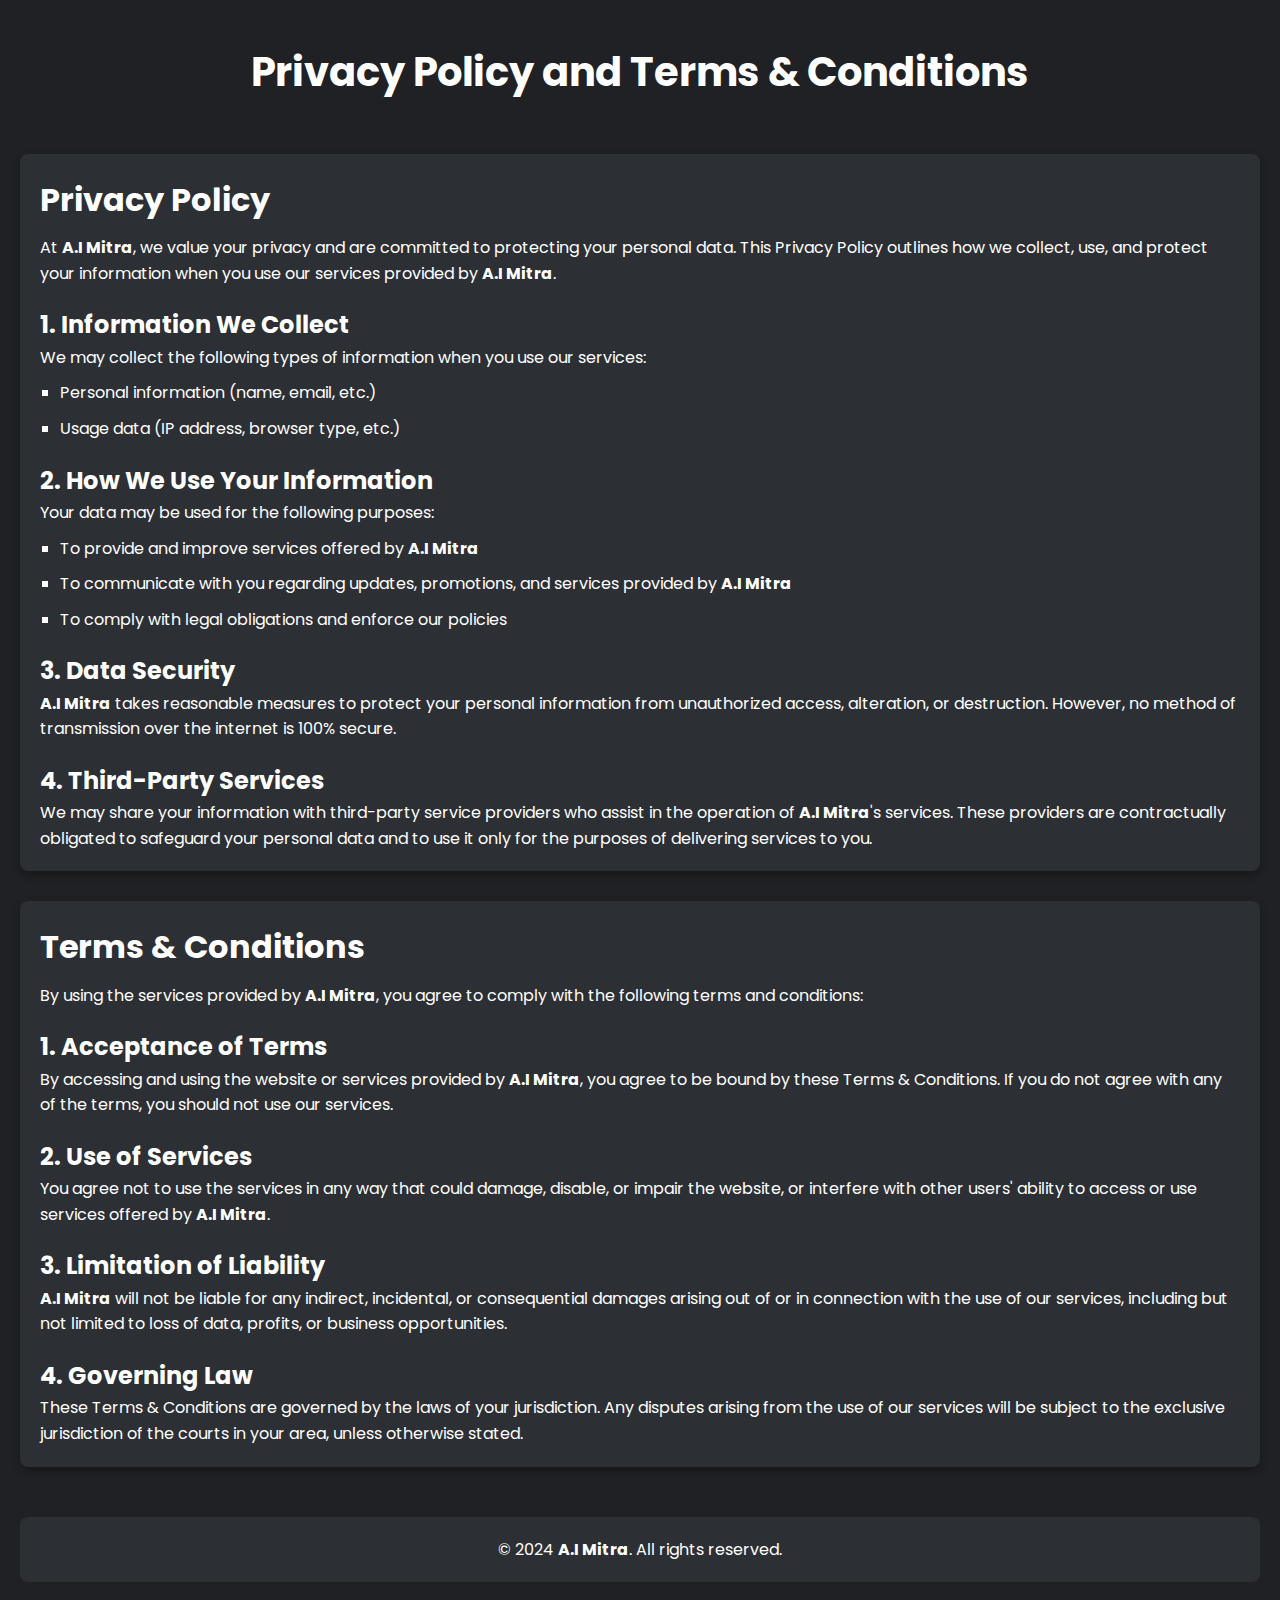
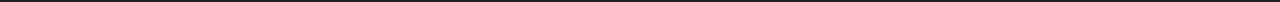
<file: Pages files/Privacy.html>
<!DOCTYPE html>
<html lang="en">
<head>
    <meta charset="UTF-8">
    <meta name="viewport" content="width=device-width, initial-scale=1.0">
    <title>Privacy Policy and Terms & Conditions</title>
    <!-- Google Fonts: Poppins -->
    <link href="https://fonts.googleapis.com/css2?family=Poppins:wght@400;600&display=swap" rel="stylesheet">
    <link rel="icon" type="jpg/png" href="logo bot.webp">
    
    <style>
        /* General Styles */
        * {
            margin: 0;
            padding: 0;
            box-sizing: border-box;
        }

        body {
            font-family: 'Poppins', sans-serif;
            background-color: #202124;
            color: #fff;
            line-height: 1.6;
            padding: 20px;
        }

        header {
            text-align: center;
            padding: 20px;
            color: #fff;
            border-radius: 8px;
        }

        header h1 {
            font-size: 2.5rem;
        }

        main {
            margin-top: 30px;
        }

        h2 {
            font-size: 2rem;
            color: #fff;
            margin-bottom: 10px;
        }

        h3 {
            font-size: 1.5rem;
            margin-top: 20px;
            color: #fff;
        }

        ul {
            margin-top: 10px;
            padding-left: 20px;
        }

        ul li {
            margin-bottom: 10px;
        }

        footer {
            text-align: center;
            margin-top: 50px;
            padding: 20px;
            background-color: #2C2F34;
            color: #fff;
            border-radius: 8px;
        }

        footer p {
            font-size: 1rem;
        }

        /* Specific Section Styles */
        .privacy-policy, .terms-conditions {
            background-color: #2C2F34;
            padding: 20px;
            border-radius: 8px;
            box-shadow: 0 4px 8px rgba(0, 0, 0, 0.296);
            margin-bottom: 30px;
        }

        .privacy-policy p, .terms-conditions p {
            font-size: 1rem;
            color: #fff;
        }

        .privacy-policy ul, .terms-conditions ul {
            list-style-type: square;
            padding-left: 20px;
        }
    </style>
</head>
<body>
    <header>
        <h1>Privacy Policy and Terms & Conditions</h1>
    </header>

    <main>
        <section class="privacy-policy">
            <h2>Privacy Policy</h2>
            <p>At <strong>A.I Mitra</strong>, we value your privacy and are committed to protecting your personal data. This Privacy Policy outlines how we collect, use, and protect your information when you use our services provided by <strong>A.I Mitra</strong>.</p>
            
            <h3>1. Information We Collect</h3>
            <p>We may collect the following types of information when you use our services:</p>
            <ul>
                <li>Personal information (name, email, etc.)</li>
                <li>Usage data (IP address, browser type, etc.)</li>
            </ul>
            
            <h3>2. How We Use Your Information</h3>
            <p>Your data may be used for the following purposes:</p>
            <ul>
                <li>To provide and improve services offered by <strong>A.I Mitra</strong></li>
                <li>To communicate with you regarding updates, promotions, and services provided by <strong>A.I Mitra</strong></li>
                <li>To comply with legal obligations and enforce our policies</li>
            </ul>
            
            <h3>3. Data Security</h3>
            <p><strong>A.I Mitra</strong> takes reasonable measures to protect your personal information from unauthorized access, alteration, or destruction. However, no method of transmission over the internet is 100% secure.</p>

            <h3>4. Third-Party Services</h3>
            <p>We may share your information with third-party service providers who assist in the operation of <strong>A.I Mitra</strong>'s services. These providers are contractually obligated to safeguard your personal data and to use it only for the purposes of delivering services to you.</p>
        </section>

        <section class="terms-conditions">
            <h2>Terms & Conditions</h2>
            <p>By using the services provided by <strong>A.I Mitra</strong>, you agree to comply with the following terms and conditions:</p>
            
            <h3>1. Acceptance of Terms</h3>
            <p>By accessing and using the website or services provided by <strong>A.I Mitra</strong>, you agree to be bound by these Terms & Conditions. If you do not agree with any of the terms, you should not use our services.</p>
            
            <h3>2. Use of Services</h3>
            <p>You agree not to use the services in any way that could damage, disable, or impair the website, or interfere with other users' ability to access or use services offered by <strong>A.I Mitra</strong>.</p>
            
            <h3>3. Limitation of Liability</h3>
            <p><strong>A.I Mitra</strong> will not be liable for any indirect, incidental, or consequential damages arising out of or in connection with the use of our services, including but not limited to loss of data, profits, or business opportunities.</p>
            
            <h3>4. Governing Law</h3>
            <p>These Terms & Conditions are governed by the laws of your jurisdiction. Any disputes arising from the use of our services will be subject to the exclusive jurisdiction of the courts in your area, unless otherwise stated.</p>
        </section>
    </main>

    <footer>
        <p>&copy; 2024 <strong>A.I Mitra</strong>. All rights reserved.</p>
    </footer>
</body>
</html>
</file>
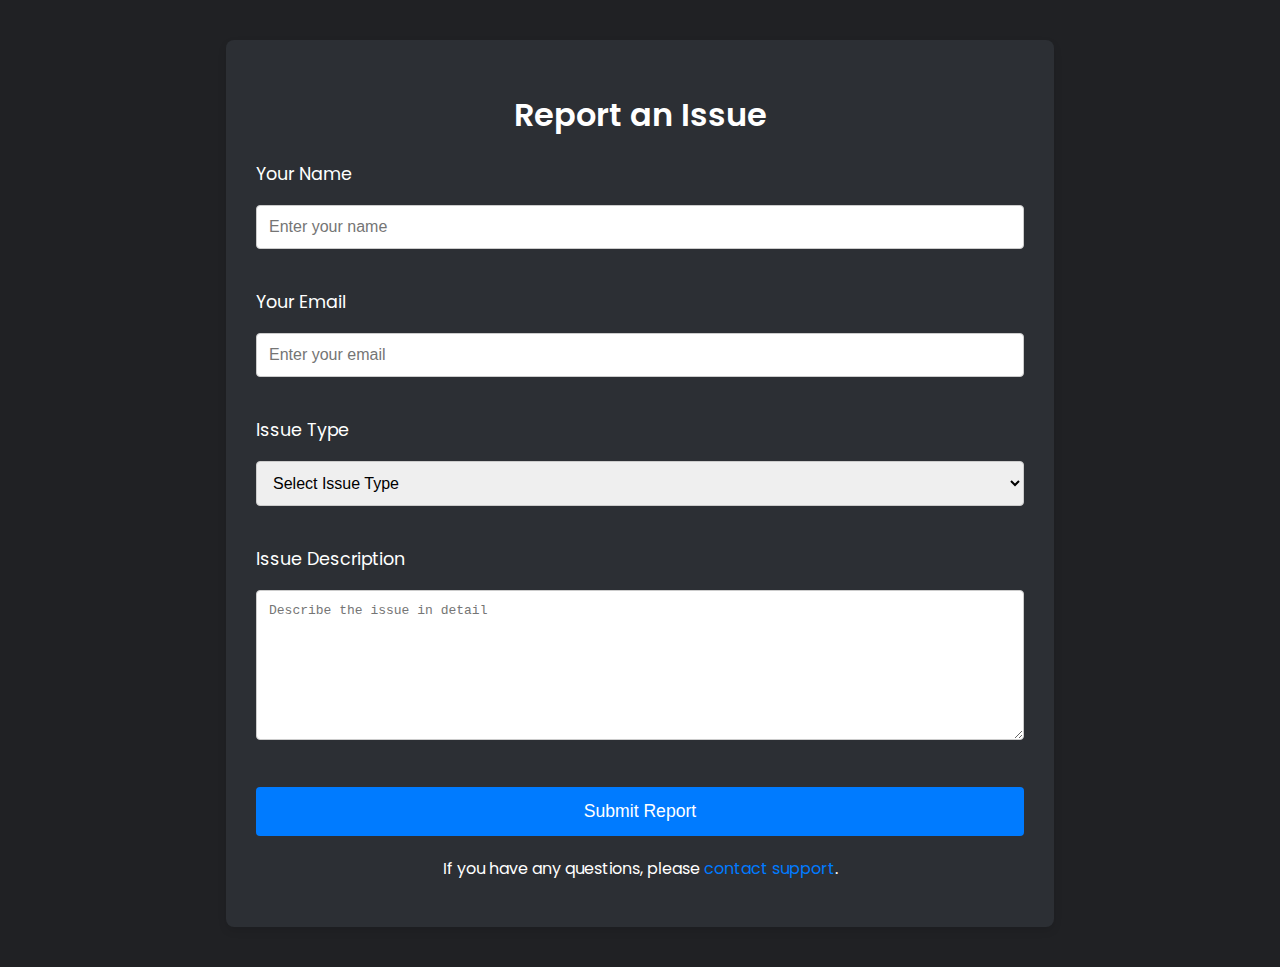
<file: Pages files/report.html>
<!DOCTYPE html>
<html lang="en">
<head>
    <meta charset="UTF-8">
    <meta name="viewport" content="width=device-width, initial-scale=1.0">
    <meta http-equiv="X-UA-Compatible" content="ie=edge">
    <title>Report an Issue</title>
    <link href="https://fonts.googleapis.com/css2?family=Poppins:wght@300;400;600&display=swap" rel="stylesheet">
    <link rel="icon" type="jpg/png" href="logo bot.webp">
    <style>
        body {
            font-family: 'Poppins', sans-serif;
            margin: 0;
            padding: 0;
            background-color:#202124;
        }

        .container {
            width: 60%;
            margin: 40px auto;
            background-color:#2C2F34;
            padding: 30px;
            box-shadow: 0 4px 8px rgba(0, 0, 0, 0.1);
            border-radius: 8px;
        }

        h1 {
            text-align: center;
            color: #fff;
            font-weight: 600;
        }

        label {
            font-size: 1.1em;
            color: #fff;
            margin-bottom: 8px;
            display: inline-block;
        }

        input, textarea, select {
            width: 100%;
            padding: 12px;
            margin: 10px 0 20px 0;
            border: 1px solid #ccc;
            border-radius: 4px;
            box-sizing: border-box;
            font-size: 1em;
        }

        textarea {
            resize: vertical;
            height: 150px;
        }

        button {
            width: 100%;
            padding: 14px;
            background-color: #007bff;
            color: white;
            border: none;
            border-radius: 4px;
            font-size: 1.1em;
            cursor: pointer;
            transition: background-color 0.3s;
        }

        button:hover {
            background-color: #0056b3;
        }

        .form-group {
            margin-bottom: 20px;
        }

        .form-footer {
            text-align: center;
            margin-top: 20px;
            font-size: 1em;
        }

        .form-footer a {
            color: #007bff;
            text-decoration: none;
        }

        .form-footer a:hover {
            text-decoration: underline;
        }
        p{
          color: white;
        }
/* Responsive Design with Media Queries */

/* For Tablets (768px and below) */
@media screen and (max-width: 768px) {
    .container {
        width: 85%;
        padding: 20px;
    }

    h1 {
        font-size: 1.5em;
    }

    label {
        font-size: 1em;
    }

    input, textarea, select {
        padding: 10px;
        font-size: 0.95em;
    }

    button {
        padding: 12px;
        font-size: 1em;
    }

    .form-footer {
        font-size: 0.9em;
    }
}

/* For Mobile Devices (480px and below) */
@media screen and (max-width: 480px) {
    body {
        font-size: 14px;
    }

    .container {
        width: 100%;
        margin: 10px 0;
        padding: 15px;
    }

    h1 {
        font-size: 1.3em;
    }

    label {
        font-size: 0.95em;
    }

    input, textarea, select {
        padding: 8px;
        font-size: 0.9em;
    }

    button {
        padding: 10px;
        font-size: 0.95em;
    }

    .form-footer {
        font-size: 0.85em;
    }
}

    </style>
</head>
<body>

    <div class="container">
        <h1>Report an Issue</h1>
        <form action="/submit-issue" method="POST">
            <!-- Name -->
            <div class="form-group">
                <label for="name">Your Name</label>
                <input type="text" id="name" name="name" required placeholder="Enter your name">
            </div>

            <!-- Email -->
            <div class="form-group">
                <label for="email">Your Email</label>
                <input type="email" id="email" name="email" required placeholder="Enter your email">
            </div>

            <!-- Issue Type -->
            <div class="form-group">
                <label for="issue-type">Issue Type</label>
                <select id="issue-type" name="issue-type" required>
                    <option value="">Select Issue Type</option>
                    <option value="bug">Bug</option>
                    <option value="performance">Performance</option>
                    <option value="design">Design Issue</option>
                    <option value="content">Content Issue</option>
                    <option value="other">Other</option>
                </select>
            </div>

            <!-- Issue Description -->
            <div class="form-group">
                <label for="description">Issue Description</label>
                <textarea id="description" name="description" required placeholder="Describe the issue in detail"></textarea>
            </div>

            <!-- Submit Button -->
            <button type="submit">Submit Report</button>
        </form>

        <div class="form-footer">
            <p>If you have any questions, please <a href="mailto:support@example.com">contact support</a>.</p>
        </div>
    </div>

</body>
</html>
</file>
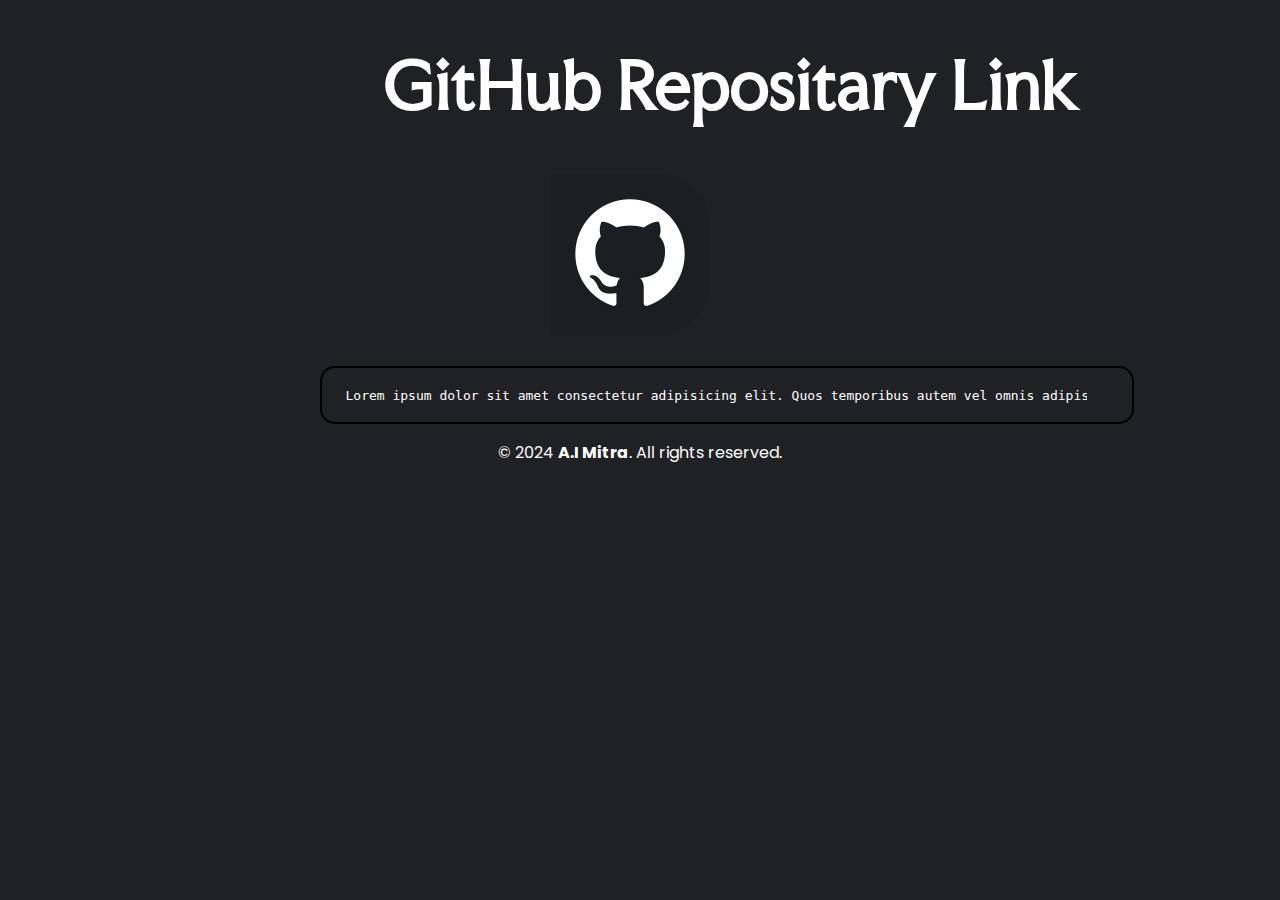
<file: Pages files/RepositaryLink.html>
<!DOCTYPE html>
<html lang="en">
<head>
 <meta charset="UTF-8">
 <meta name="viewport" content="width=device-width, initial-scale=1.0">
 <title>Repositary Link</title>
 <link rel="icon" type="jpg/png" href="logo bot.webp">
 <link rel="stylesheet" href="https://cdnjs.cloudflare.com/ajax/libs/font-awesome/6.6.0/css/all.min.css" integrity="sha512-Kc323vGBEqzTmouAECnVceyQqyqdsSiqLQISBL29aUW4U/M7pSPA/gEUZQqv1cwx4OnYxTxve5UMg5GT6L4JJg==" crossorigin="anonymous" referrerpolicy="no-referrer"/>
</head>
<body>
 <style>
  @import url('https://fonts.googleapis.com/css2?family=Doto:wght@100..900&family=Faculty+Glyphic&family=Poppins:ital,wght@0,100;0,200;0,300;0,400;0,500;0,600;0,700;0,800;0,900;1,100;1,200;1,300;1,400;1,500;1,600;1,700;1,800;1,900&display=swap');

  body{
   font-family:'Poppins', sans-serif;
            background-color: #202124;
            color: #fff;
            margin: 0;
  }
  h1{
   padding-left:30%;
   font-family:"Faculty Glyphic",serif;
   font-size: 4rem;
  }
  h1::after{
           content: " ";
           height:5px;
           width: 0;
           display: block;
           background-color: blue;
           border-radius:100px;
           transition: all .5s ease-in;
        }
   h1:hover:after{
         width:60%;}
     img{
      padding-left:43%;
      height:160px;
      border-radius:50px;
     }
     .custom-text{
      display: flex;
      justify-content:space-evenly;
      align-items: center;
      height:50px;
      width:fit-content;
      margin-left:25%;
      margin-top:2%;
      border:2px solid black;
      border-radius:15px;
      padding:2px;
      user-select: none;
     }
     footer{
      text-align: center;
     }
     i{
      cursor: pointer;
     }
     pre{
      width:92%;
      overflow: auto;
      user-select: all;
     
     }
     pre::-webkit-scrollbar{
      display:none;
     }
     @media screen and (max-width:768px){
      h1{
   padding-left:30%;
   font-family:"Faculty Glyphic",serif;
   font-size: 2rem;
  }
     img{
      padding-left:43%;
      height:100px;
      border-radius:50px;
     }
     .custom-text{
      display: flex;
      justify-content:space-evenly;
      align-items: center;
      height:40px;
      width:70%;
      margin-left:18%;
      margin-top:2%;
      border:2px solid black;
      border-radius:10px;
      padding:4px;
      user-select: none;
     }
     pre{
      height: fit-content;
      width:92%;
      overflow: auto;
      user-select: all;
     }
     pre::-webkit-scrollbar{
      display: none;
     }
     }
     @media screen and (max-width:425px){
      h1{
   padding-left:20%;
   font-family:"Faculty Glyphic",serif;
   font-size:1.5rem;
  }
     img{
      padding-left:35%;
      height:100px;
      border-radius:50px;
     }
     .custom-text{
      display: flex;
      justify-content:space-evenly;
      align-items: center;
      height:30px;
      width:70%;
      margin-left:14%;
      margin-top:2%;
      border:2px solid black;
      border-radius:10px;
      padding:2px;
      user-select: none;
     }
     pre{
      width:92%;
      overflow: auto;
      user-select: all;
      font-size:.65rem;
     }
     pre::-webkit-scrollbar{
      display: none;
     }
     i{
      font-size:.5rem;
     }
     }
     @media screen and (max-width:320px){
      h1{
   padding-left:15%;
   font-family:"Faculty Glyphic",serif;
   font-size:1.2rem;
  }
     img{
      padding-left:35%;
      height:100px;
      border-radius:50px;
     }
     .custom-text{
      display: flex;
      justify-content:space-evenly;
      align-items: center;
      height:20px;
      width:70%;
      margin-left:14%;
      margin-top:2%;
      border:2px solid black;
      border-radius:10px;
      padding:2px;
      user-select: none;
     }
     pre{
      width:92%;
      overflow: auto;
      user-select: all;
      font-size:.5rem;
     }
     pre::-webkit-scrollbar{
      display: none;
     }
     i{
      font-size:.5rem;
     }
      
     }
 </style>
 <h1>GitHub Repositary Link</h1>
 <img src="github-6980894_640.webp" alt="">
 <div class="custom-text">
  <pre>Lorem ipsum dolor sit amet consectetur adipisicing elit. Quos temporibus autem vel omnis adipisci quis?</pre>
  <i class="fa-regular fa-copy"></i> 
 </div>
 <footer>
  <p>&copy; 2024 <strong>A.I Mitra</strong>. All rights reserved.</p>
</footer>
</body>
</html>
</file>
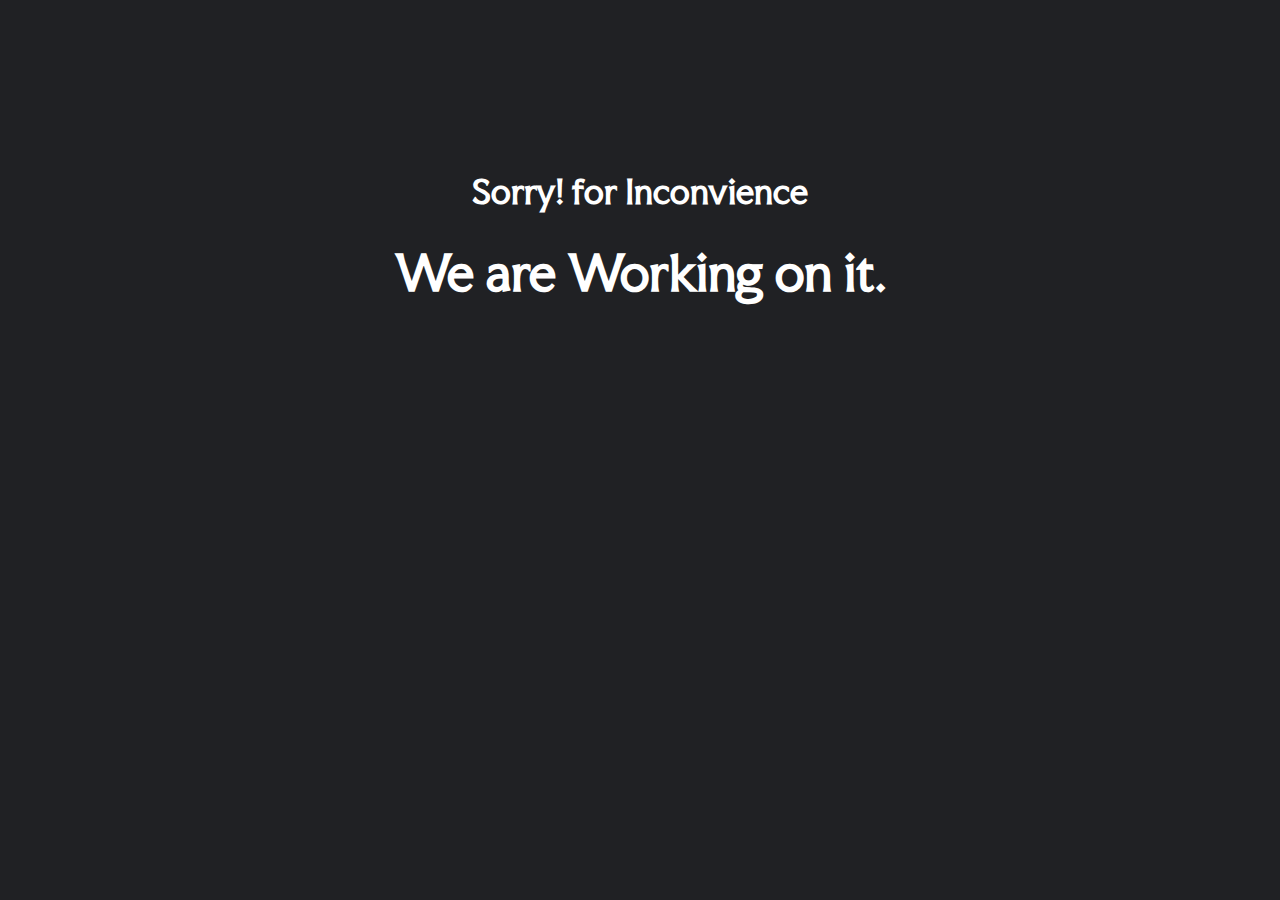
<file: Pages files/sorry.html>
<!DOCTYPE html>
<html lang="en">
<head>
 <meta charset="UTF-8">
 <meta name="viewport" content="width=device-width, initial-scale=1.0">
 <title>Under Construction</title>
 <link rel="icon" href="logo bot.webp">
 <link rel="stylesheet" href="https://cdnjs.cloudflare.com/ajax/libs/font-awesome/6.6.0/css/all.min.css" integrity="sha512-Kc323vGBEqzTmouAECnVceyQqyqdsSiqLQISBL29aUW4U/M7pSPA/gEUZQqv1cwx4OnYxTxve5UMg5GT6L4JJg==" crossorigin="anonymous" referrerpolicy="no-referrer"/>
</head>
<body>
 <style>
  @import url('https://fonts.googleapis.com/css2?family=Doto:wght@100..900&family=Faculty+Glyphic&family=Poppins:ital,wght@0,100;0,200;0,300;0,400;0,500;0,600;0,700;0,800;0,900;1,100;1,200;1,300;1,400;1,500;1,600;1,700;1,800;1,900&display=swap');
 body {
        padding: 0;
        background-color: #202124;
        }
        i{
         color:white;
         font-size:12rem;
         animation:chrome 4s ease 0s infinite normal;
         cursor:no-drop;
        }
        i:hover{
         animation:chrome 1s ease 0s infinite normal;

        }
        div{
         margin-top:150px;
         display: flex;
         flex-direction: column;
         justify-content: center;
         align-items:center;
        }
        h3{
         margin-top:5px;
         color: white;
         font-size:3rem;
         font-family:"Faculty Glyphic",serif;
        }
        h3::after{
           content: " ";
           height:2px;
           width: 0;
           display: block;
           background-color: blue;
           border-radius:100px;
           transition: all .5s ease-in;
        }
        h1::after{
           content: " ";
           height:2px;
           width: 0;
           display: block;
           background-color: blue;
           border-radius:100px;
           transition: all .5s ease-in;
        }
        h3:hover:after{
          width:95%;
        }
        h1:hover:after{
          width:95%;
        }
        h1{
         color: white;
         font-family:"Faculty Glyphic",serif;
         transition: all 2ms ease-in-out  ;
         font-size:2rem;
        }
        @keyframes chrome {
         from{
        transform:rotate(0deg);
          }
        to{
        transform: rotate(360deg);
       }
         
        }
        @media screen and (max-width:425px){
        i{
         color:white;
         font-size:8rem;
         animation:chrome 4s ease 0s infinite normal;
         cursor:no-drop;
        }
        h3{
         margin-top:5px;
         color: white;
         font-size:2rem;
         font-family:"Faculty Glyphic",serif;
        }
        h1{
          font-size: 1.4rem;
        }
      }
      @media screen and (max-width:320px){
        i{
         color:white;
         font-size:6rem;
         animation:chrome 4s ease 0s infinite normal;
         cursor:no-drop;
        }
        h3{
         margin-top:5px;
         color: white;
         font-size:1.3rem;
         font-family:"Faculty Glyphic",serif;
        }
        h1{
          font-size:.9rem;
        }
      }
 </style>
 <div>
 <i class="fa-brands fa-chrome"></i>
 <h1>Sorry! for Inconvience</h1>
 <h3>We are Working on it.</h3>
</div>
</body>
</html>
</file>
<file: HomeStyle.css>
/* Custom Fonts */
@import url('https://fonts.googleapis.com/css2?family=Doto:wght@100..900&family=Faculty+Glyphic&family=Poppins:ital,wght@0,100;0,200;0,300;0,400;0,500;0,600;0,700;0,800;0,900;1,100;1,200;1,300;1,400;1,500;1,600;1,700;1,800;1,900&display=swap');

/* Global Styles */
* {
  color: white; /* Set text color to white for all elements */
}

body {
  background-color: #202124; /* Dark background color for the body */
}

a {
  text-decoration: none; /* Remove underline from links */
  color: rgb(255, 255, 255); /* Set link color to white */
  font-size: .8rem; /* Set font size of links */
}

/* Top Bar (Navigation Bar) */
.top-bar {
  display: flex;
  justify-content: space-evenly;
  align-items: center; /* Center the items horizontally and vertically */
}

/* Bot name styling */
.bot-name {
  color: white;
  font-family: "Faculty Glyphic", serif; /* Use Faculty Glyphic font */
  font-weight: 500;
  font-size: 1.6rem;
  padding-left: 15px; /* Add left padding */
}

/* Navbar Items */
.navbar {
  display: flex; /* Align navbar items horizontally */
}

.nav-items {
  display: inline-block;
  font-family: "Poppins", serif; /* Use Poppins font for navbar items */
  margin-right: 60px; /* Add space between navbar items */
}

/* Underline effect for navbar items */
.nav-items::after {
  content: " "; /* Add empty content to create the underline */
  margin: 0;
  height: 2px;
  width: 0px;
  border-radius: 200px;
  background-color: white; /* White underline */
  display: block;
  transition: width 0.3s ease-in; /* Smooth transition on hover */
}

/* Navbar item hover effect */
.nav-items:hover::after {
  width: 50%; /* Expand underline on hover */
}

/* Login Icon */
.login-icon {
  color: white;
  font-size: 1.7rem;
}

.login-icon:active {
  color: rgba(255, 255, 255, 0.768); /* Change color when clicked */
}

/* Main Section */
.main-section {
  display: flex;
  height: 550px;
  width: 100%; /* Full width of the page */
}

/* Text Section */
.text-section {
  display: flex;
  justify-content: center; /* Center text section horizontally */
  height: 550px;
  width: 50%; /* Half width of the screen */
}

/* Custom text in the text section */
.custom-text {
  padding-top: 120px; /* Add top padding */
  margin: 0;
  font-size:2rem; /* Large font size for the main text */
  font-family: "Faculty Glyphic", serif; /* Use Faculty Glyphic font */
}

/* Subtext styling */
.text-1 {
  margin: 0;
  padding-top: 10px;
  font-size: 1.2rem; /* Medium font size */
  font-family: "Faculty Glyphic", serif;
  line-height: 2rem; /* Line height for better readability */
}

.text-2 {
  margin: 0;
  padding-top: 10px;
  font-size:.8rem; /* Smaller font size */
  font-family: "Faculty Glyphic", serif;
  line-height: 1.5rem; /* Line height for readability */
}

/* Button Styling */
.btn {
  height: 40px;
  width: 80px;
  border-radius: 25px; /* Round corners */
  border: 2px solid blue;
  background-color: blue;
  margin-top: 20px;
  font-size: .7rem;
  font-family: "Faculty Glyphic", serif;
  cursor: pointer; /* Pointer cursor on hover */
}

/* Image Section */
.img-section {
  display: flex;
  justify-content: start;
  align-items: center;
  height: 550px;
  width: 50%; /* Half width of the screen */
}

.img {
  height: 300px;
  border-radius: 2%; /* Rounded corners */
}

/* Message Bar Styling */
.msg-bar {
  margin-top: 300px;
  margin-left: 250px;
  padding: 13px;
  display: flex;
  align-items: center;
  position: absolute;
  height: 60px;
  width: 400px;
  border-radius: 50px; /* Rounded corners */
  background-color: #202124; /* Dark background color */
  font-family: "Poppins", serif; /* Use Poppins font */
}

.msg-bar img {
  padding: 5px;
  height: 60px;
  border-radius: 50%; /* Circular image */
}

.msg-bar p {
  font-size: .7rem;
  margin-left: 5px;
}

/* Credit Section (Footer) */
.credit-section {
  height: 10%;
  width: 100%;
  background-color: #2C2F34;
  display: flex;
  justify-content: start;
  align-items: center;
}

/* Text in the credit section */
.credit-text-1 {
  font-size: 1rem;
  font-family: "Faculty Glyphic", serif;
  margin-left: 210px; /* Left margin for positioning */
}

/* Credit section links */
.credit-section a {
  color: white;
  font-size: .7rem;
  font-family: "Poppins", serif;
  margin-left: 50px; /* Add space between links */
}

.credit-section a:active {
  color: rgba(255, 255, 255, 0.622); /* Change color when clicked */
}

@media screen and (min-width:320px)and (max-width:475px){
  a {
    font-size: .48rem; /* Set font size of links */
  }
  ul{
    padding-left:0;

  }
  
  /* Top Bar (Navigation Bar) */
  .top-bar {
    display: flex;
    flex-direction: column;
    justify-content: center;
    align-items: center; /* Center the items horizontally and vertically */
    margin:1rem;
  }
  
  /* Bot name styling */
  .bot-name {
    color: white;
    font-family: "Faculty Glyphic", serif; /* Use Faculty Glyphic font */
    font-weight: 500;
    font-size: 1.4rem;
    margin: 0;
    padding-left:.1rem;
  } 
  .nav-items {
    display: inline-block;
    font-family: "Poppins", serif; /* Use Poppins font for navbar items */
    margin-right:.5rem; /* Add space between navbar items */
  }
  /* Login Icon */
  .login-icon {
    visibility: hidden;
  }
  /* Main Section */
  .main-section {
    display: flex;
    flex-direction: column;
    height:100vh;
    width: 100%; /* Full width of the page */
  }
  
  /* Text Section */
  .text-section {
    display: flex;
    justify-content: center; 
    align-items: start;/* Center text section horizontally */
    height:50%;
    width: 100%; /* Half width of the screen */
  }
  
  /* Custom text in the text section */
  .custom-text {
    padding-top:.2rem; /* Add top padding */
    margin: 0;
    font-size:2rem; /* Large font size for the main text */
    font-family: "Faculty Glyphic", serif; /* Use Faculty Glyphic font */
  }
  
  /* Subtext styling */
  .text-1 {
    margin: 0;
    padding-top: 10px;
    font-size: 1rem; /* Medium font size */
    font-family: "Faculty Glyphic", serif;
    line-height:1.5rem; /* Line height for better readability */
  }
  
  .text-2 {
    margin: 0;
    padding-top: .5rem;
    font-size:.7rem; /* Smaller font size */
    font-family: "Faculty Glyphic", serif;
    line-height: 1rem; /* Line height for readability */
  }
  
  /* Button Styling */
  .btn {
    height: 40px;
    width: 80px;
    border-radius: 25px; /* Round corners */
    border: 2px solid blue;
    background-color: blue;
    margin-top:1rem;
    font-size:0rem;
    font-family: "Faculty Glyphic", serif;
    cursor: pointer; /* Pointer cursor on hover */
  }
  .btn a{
    font-size:.6rem;
  }
  
  /* Image Section */
  .img-section {
    display: flex;
    justify-content: center;
    align-items: start;
    height:40%;
    width: 100%; /* Half width of the screen */
  }
  
  .img {
    height:8rem;
    border-radius: 2%; /* Rounded corners */
  }
  
  /* Message Bar Styling */
  .msg-bar {
    margin-top:6.5rem;
    margin-left:.3rem;
    padding: 1rem;
    display: flex;
    align-items: center;
    position: absolute;
    height: 5%;
    width:70%;
    border-radius: 50px; /* Rounded corners */
    background-color: #202124; /* Dark background color */
    font-family: "Poppins", serif; /* Use Poppins font */
  }
  
  .msg-bar img {
    padding: 5px;
    height: 40px;
    border-radius: 50%; /* Circular image */
  }
  
  .msg-bar p {
    font-size: .45rem;
    margin-left: 5px;
  }
  
  /* Credit Section (Footer) */
  .credit-section {
    height: 10%;
    width: 100%;
    background-color: #2C2F34;
    display: flex;
    justify-content: space-evenly;
    align-items: center;
  }
  
  /* Text in the credit section */
  .credit-text-1 {
    font-size: .8rem;
    font-family: "Faculty Glyphic", serif;
    margin-left: 1rem;
  }
  
  /* Credit section links */
  .credit-section a {
    color: white;
    font-size: .6rem;
    font-family: "Poppins", serif;
  }
  
  .credit-section a:active {
    color: rgba(255, 255, 255, 0.622); /* Change color when clicked */
  }
}
@media screen and (min-width:768px)and (max-width:768px){
  a {
    font-size: .65rem; /* Set font size of links */
  }
  ul{
    padding-left:0;

  }
  
  /* Top Bar (Navigation Bar) */
  .top-bar {
    display: flex;
    justify-content: space-evenly;
    align-items: center; /* Center the items horizontally and vertically */
    }
  
  /* Bot name styling */
  .bot-name {
    color: white;
    font-family: "Faculty Glyphic", serif; /* Use Faculty Glyphic font */
    font-weight: 500;
    font-size: 1.4rem;
    margin: 0;
    padding-left:.1rem;
  } 
  .nav-items {
    display: inline-block;
    font-family: "Poppins", serif; /* Use Poppins font for navbar items */
    margin-right:.5rem; /* Add space between navbar items */
  }
  /* Login Icon */
  /* Main Section */
  .main-section {
    display: flex;
    height:80vh;
    width: 100%; /* Full width of the page */
  }
  
  /* Text Section */
  .text-section {
    display: flex;
    justify-content: center; 
    align-items: end;/* Center text section horizontally */
    height:65%;
    width: 100%; /* Half width of the screen */
  }
  
  /* Custom text in the text section */
  .custom-text {
    padding-top:.2rem; /* Add top padding */
    margin: 0;
    font-size:2rem; /* Large font size for the main text */
    font-family: "Faculty Glyphic", serif; /* Use Faculty Glyphic font */
  }
  
  /* Subtext styling */
  .text-1 {
    margin: 0;
    padding-top: 10px;
    font-size: 1rem; /* Medium font size */
    font-family: "Faculty Glyphic", serif;
    line-height:1.5rem; /* Line height for better readability */
  }
  
  .text-2 {
    margin: 0;
    padding-top: .5rem;
    font-size:.7rem; /* Smaller font size */
    font-family: "Faculty Glyphic", serif;
    line-height: 1rem; /* Line height for readability */
  }
  
  /* Button Styling */
  .btn {
    height: 40px;
    width: 80px;
    border-radius: 25px; /* Round corners */
    border: 2px solid blue;
    background-color: blue;
    margin-top:1rem;
    font-size:0rem;
    font-family: "Faculty Glyphic", serif;
    cursor: pointer; /* Pointer cursor on hover */
  }
  
  /* Image Section */
  .img-section {
    display: flex;
    justify-content: center;
    align-items:center;
    height:75%;
    width: 100%; /* Half width of the screen */
  }
  
  .img {
    height:10rem;
    border-radius: 2%; /* Rounded corners */
  }
  
  /* Message Bar Styling */
  .msg-bar {
    margin-top:9.6rem;
    margin-left:.3rem;
    padding: 1rem;
    display: flex;
    align-items: center;
    position: absolute;
    height: 5%;
    width:40%;
    border-radius: 50px; /* Rounded corners */
    background-color: #202124; /* Dark background color */
    font-family: "Poppins", serif; /* Use Poppins font */
  }
  
  .msg-bar img {
    padding: 5px;
    height: 40px;
    border-radius: 50%; /* Circular image */
  }
  
  .msg-bar p {
    font-size: .7rem;
    margin-left: 5px;
  }
  
  /* Credit Section (Footer) */
  .credit-section {
    height: 10%;
    width: 100%;
    background-color: #2C2F34;
    display: flex;
    justify-content: space-evenly;
    align-items: center;
  }
  
  /* Text in the credit section */
  .credit-text-1 {
    font-size: .8rem;
    font-family: "Faculty Glyphic", serif;
    margin-left: 1rem;
  }
  
  /* Credit section links */
  .credit-section a {
    color: white;
    font-size: .6rem;
    font-family: "Poppins", serif;
  }
  
  .credit-section a:active {
    color: rgba(255, 255, 255, 0.622); /* Change color when clicked */
  }
}
</file>
<file: AIMitrastyle.css>
/* Custom Fonts */
@import url('https://fonts.googleapis.com/css2?family=Doto:wght@100..900&family=Faculty+Glyphic&family=Poppins:ital,wght@0,100;0,200;0,300;0,400;0,500;0,600;0,700;0,800;0,900;1,100;1,200;1,300;1,400;1,500;1,600;1,700;1,800;1,900&display=swap');

/* Font-family example syntax */
/* font-family:"Doto",serif; */
/* font-family:"Poppins",serif; */
/* font-family:"Faculty Glyphic",serif; */

/* Universal Reset for All Elements */
* {
  margin: 0;
  padding: 0;
  color: white; /* Default text color */
}

/* Body Styling */
body {
  background-color: #202124; /* Dark background color for the body */
}

/* Header Styling */
header {
  padding: 27px;
  display: flex;
  justify-content: space-between; /* Space between header elements */
}

/* Menu Bar Styling */
.menu-bar {
  display: flex;
  align-items: center; /* Vertically align items */
  justify-content: space-between;
  width:18%; /* Set width of the menu bar */
}

.bars {
  position: absolute; /* Position bars icon absolutely */
}

.menu-bar i {
  font-size: 1rem; /* Set font size for icons in the menu */
}

.menu-bar i:active {
  color: #646568; /* Change icon color on active state */
}

.menu-bar h3 {
  font-size: 1.2rem;
  font-family: "Faculty Glyphic", serif; /* Font styling for heading */
}

.menu-bar p {
  border: 2px solid rgb(59, 83, 191); /* Border for paragraph */
  border-radius: 10px;
  padding: 3px;
  font-size: .7rem;
  font-family: "Poppins", serif; /* Font styling for paragraph */
}

/* Logged-in User Section Styling */
.logged-user {
  display: flex;
  align-items: center;
  justify-content: space-evenly;
  width: 20%; /* Width of logged user section */
}

.logged-user i {
  font-size: .9rem; /* Font size for logged user icon */
}

.login-icon {
  font-size: 2rem; /* Font size for login icon */
}

/* Ultimate Wrapper for Chat Section */
.utimate-wrapper {
  display: flex;
  height: 600px;
  transition: all .4s ease-in; /* Smooth transition for all changes */
}

/* Chat Section Layout */
.chat-section {
  display: flex;
  justify-content: space-between;
  flex-direction: column; /* Stack items vertically */
  padding-left: 30px;
  height: 100%; /* Full height */
  width: 20%; /* Set width of chat section */
  transition: all .4s ease-in; /* Smooth transition */
}

/* New Chat Styling */
.newchat {
  display: flex;
  align-items: center;
  background-color: black;
  padding: 10px;
  padding-left: 50px;
  border-radius: 20px;
  width: 50%;
}

.newchat p {
  margin-left: 10px;
  font-size: .7rem;
  font-family: "Poppins", serif; /* Font styling for new chat text */
}

/* Recent Chats List */
.recentchats {
  height: 480px;
  padding: 12px;
  display: flex;
  flex-direction: column;
  font-family: "Faculty Glyphic", serif;
  overflow: auto; /* Enable scrolling */
  overflow-x: auto; /* Enable horizontal scrolling */
}

/* Hide Scrollbar */
.recentchats::-webkit-scrollbar {
  display: none;
}

/* Recent Chats Header */
.recentchats h3 {
  margin-bottom: 10px; /* Space between heading and chats */
}

/* Single Chat Styling */
.chat {
  display: flex;
  flex-direction: row;
  align-items: center;
  padding-bottom: 12px;
  overflow: auto;
}

/* Hide Scrollbar for Chats */
.chat::-webkit-scrollbar {
  display: none;
}

/* Show Delete Icon on Hover */
.chat:hover .delete-icon {
  visibility: visible;
}

/* Chat Item Icon */
.chat i {
  display: flex;
  justify-content: center;
  align-items: center;
  height: 40px;
  width: 40px;
  font-size: 1rem;
  background-color: black;
  border-radius: 50%;
}

/* Chat Text Styling */
.chat p {
  padding-left: 10px;
  font-size: .6rem;
}

/* Delete Icon for Chats */
.chat .delete-icon {
  visibility: hidden; /* Initially hidden */
  height: 35px;
  width: 35px;
  font-size:.8rem;
  margin-left: 20px;
  border-radius: 50%;
  background-color: #202124;
  cursor: pointer;
}

/* Hover Effect for Delete Icon */
.chat .delete-icon:hover {
  background-color: #646568;
}

/* Location Container for Chat */
.location-container {
  margin-top: 3px;
  display: flex;
  justify-content: start;
  align-items: center;
  font-family: "Poppins", serif;
}

.location-container i {
  font-size: .3rem;
  color: #909091;
  margin: 0;
}

.location-container p {
  font-size: .6rem;
  padding-left: 5px;
}

/* Text Message Styling */
.text-msg {
  font-size: .6rem;
  padding-left: 12px;
  font-family: "Poppins", serif;
  color: rgb(58, 58, 213);
  padding-bottom: 15px;
}

/* Arrow Button (Hidden by Default) */
.arrow-btn {
  display: none;
  justify-content: center;
  align-items: center;
  margin-left: -70px;
  transition:transform 0.5s ease-in-out; /* Smooth transition */
  cursor: pointer;
}

.arrow-btn i {
  display: flex;
  justify-content: center;
  align-items: center;
  height: 40px;
  width: 40px;
  font-size: 1.5rem;
  margin: 0;
  border-radius: 50%;
}

/* Arrow Button Hover Effect */
.arrow-btn i:hover {
  background-color: #353536;
}

/* Interaction Section for User Input */
.interaction-section {
  display: flex;
  justify-content: center;
  align-items: center;
  width: 70%;
  overflow: hidden; /* Hide overflow content */
  transition: transform 0.5s ease-in-out
}

/* Interactive Container Styling */
.intractive-container {
  display: block;
  height: 600px;
  width: 100%;
  background-color: #0d0e0f;
  border-radius: 10px;
}

/* Content Wrapper Padding */
.content-wrapper {
  padding: 25px;
}

/* Dashboard Styling */
.dashboard {
  height: 435px;
  padding: 25px;
}

/* Welcome Message Styling */
.welcome-msg-container h1 {
  width: fit-content;
  background-clip: text;
  background: linear-gradient(to right, #4285f4, #d96570);
  -webkit-background-clip: text;
  -webkit-text-fill-color: transparent;
}

/* Logo Container for Dashboard */
.logo-container {
  display: flex;
  align-items: center;
  justify-content: space-between;
  padding: 20px;
}

.icon-watch {
  font-size: .8rem;
}

/* Bot Icon Styling */
.bot-icon {
  height: 50px;
  width: 50px;
  border-radius: 50%; /* Circular bot icon */
}

/* Welcome Message Container */
.welcome-msg-container {
  padding-left: 15px;
}

.welcome-msg-container h1 {
  font-family: "Faculty Glyphic", serif;
  line-height: 50px;
  font-size:2.4rem;
}

.welcome-msg-container p {
  font-size: 1.2rem;
  font-family: "Poppins", serif;
  line-height: 60px;
  color: #646568;
}

/* Card Container for Dashboard Cards */
.card-container {
  display: flex;
  justify-content: space-evenly;
  padding-bottom: 5px;
}

/* Individual Card Styling */
.card {
  display: flex;
  flex-direction: column;
  height: 210px;
  width: 270px;
  background-color: #202124;
  border-radius: 10px;
  padding: 20px;
}

/* Card Hover Effect */
.card:hover {
  background-color: #323235;
  transition: all .3s ease-in-out;
}

/* Card Title Styling */
.card h3 {
  font-size:1.5rem;
  font-family: "Faculty Glyphic", serif;
  padding-bottom: 10px;
  text-align: center;
}

/* Link Styling Inside Cards */
.card a {
  background-color: black;
  margin-bottom: 10px;
  font-size:.75rem;
  text-decoration: none;
  line-height: 20px;
  padding: 12px;
  padding-left: 15px;
  border-radius: 30px;
  text-align: start;
  font-family: "Poppins", serif;
  cursor: pointer;
}

/* Active Link Styling in Card */
.card a:active {
  color: #646568;
}

/* Chat List Styling */
.chat-list {
  /* height: 435px; */
  overflow: auto;
}

.chat-list::-webkit-scrollbar {
  display: none;
}

/* Message Container Styling */
.message-container {
  display: flex;
  cursor: pointer;
}

.message-container i {
  padding: 10px;
  font-size: 2rem;
}

.message-container p {
  padding-top: 17px;
  font-family: "Poppins", serif;
  font-size: .7rem;
}

/* Message Content Section */
.message-content {
  display: flex;
}

.message-content img {
  padding: 10px;
  height: 40px;
  width: 40px;
  border-radius: 50%;
}

.message-content p {
  font-family: "Poppins", serif;
  font-size: .7rem;
  cursor: pointer;
  padding-top:.75rem;
}

/* Upcoming Message Styling */
.message-upcoming {
  display: block;
}

.message-upcoming .api-response-text{
  font-size:clamp(.45rem,2vw,.7rem)
}
/* Outgoing Text Styling */
.outgoing-text {
  color: white;
  font-size: .2rem;
  font-family: "Poppins", serif;
}

/* Outgoing Message Bot Icon */
.outgoing-msg-bot {
  display: inline;
  height: 38px;
  width: 38px;
  border-radius: 50%;
  padding: 10px;
}

/* Loading Message Indicator */
.loading p {
  display: none;
}
/* Copy Icon Styling */
.message-content .fa-copy {
  display: flex;
  justify-content: center;
  align-items: center;
  cursor: pointer;
  height: 35px;
  width: 40px;
  border-radius: 20px;
}

/* Copy Icon Hover Effect */
.message-content i:hover {
  background-color: #646568;
}

/* Loading Indicator Section */
.chat-list .loading-indicator {
  display: flex;
  flex-direction: column;
  width: 100%;
  gap: .4rem;
}

/* Loading Bar Styling */
.chat-list .loading-indicator .loading-bar {
  height: 10px;
  width: 100%;
  display: flex;
  background: linear-gradient(to right, #646568, #193177);
  border-radius: 10px;
  animation: animate 3s linear infinite;
}

.chat-list .loading-indicator .loading-bar:last-child {
  width: 80%;
}

/* Keyframes for Loading Animation */
@keyframes animate {
  0% {
    background-position: -800px 0;
  }
  100% {
    background-position: 800px 0;
  }
}

/* Prompt Container */
.prompt-container {
  width: auto;
  display: flex;
  align-items: center;
  justify-content: space-between;
  padding-top: 10px;
}

.prompt-container i {
  font-size: 1.2rem;
  cursor: pointer;
}

.prompt-container i:active {
  color: #909091;
}

/* Get Prompt Button Styling */
.prompt-container .getPrompt {
  height: 30px;
  background-color: black;
  border: 1px solid white;
  border-radius: 30px;
  font-size: .6rem;
  width: 90%;
  padding: 10px;
  padding-left: 20px;
  font-family: "Poppins", serif;
  color: white;
}

/* Placeholder Text Styling */
.prompt-container ::placeholder {
  color: white;
  font-size: .6rem;
  padding-left: 5px;
}

/* Privacy Text Styling */
.privacy-text {
  text-align: center;
  font-family: "Poppins", serif;
  font-size: .7rem;
}

/* Hide Element */
.display-none {
  display: none;
}
</file>
<file: AIMitraResponsiveness.css>
@media screen and (min-width:320px) and (max-width:475px){
/* Header Styling */
header {
  padding:.3rem;
  display: flex;
  justify-content: space-between; /* Space between header elements */
}

/* Menu Bar Styling */
.menu-bar {
  display: flex;
  align-items: center; /* Vertically align items */
  justify-content: space-between;
  width:35%; /* Set width of the menu bar */

}
.menu-bar i {
  font-size:.5rem; /* Set font size for icons in the menu */
  visibility: hidden;
  display:none;
}

.menu-bar h3 {
  padding:2px;
  font-size:.7rem;
  font-family: "Faculty Glyphic", serif; /* Font styling for heading */
}

.menu-bar p {
  border: 2px solid rgb(59, 83, 191); /* Border for paragraph */
  border-radius:3rem;
  padding: 3px;
  font-size: .3rem;
  font-family: "Poppins", serif; /* Font styling for paragraph */
}

/* Logged-in User Section Styling */
.logged-user {
  display: flex;
  align-items: center;
  justify-content: space-evenly;
  width: 40%; /* Width of logged user section */
}

.logged-user i {
  font-size: .6rem; /* Font size for logged user icon */
}

.login-icon {
  font-size:1.2rem; /* Font size for login icon */
}
/* Chat Section Layout */
.chat-section {
  display: flex;
  justify-content: space-between;
  flex-direction: column; /* Stack items vertically */
  padding-left:.5rem;
  height: 100%; /* Full height */
  width:0%; /* Set width of chat section */
  transition: all .4s ease-in; /* Smooth transition */
  visibility: hidden;
  display: none;
}
/* Interaction Section for User Input */
.interaction-section {
  display: flex;
  justify-content: center;
  align-items: center;
  height:auto;
  width: 100%;
  overflow: hidden; /* Hide overflow content */
  margin:.5rem;
}

/* Interactive Container Styling */
.intractive-container {
  display: block;
  height: 600px;
  width: 100%;
  background-color: #0d0e0f;
  border-radius: 10px;
}

/* Content Wrapper Padding */
.content-wrapper {
  padding:5px;
}

/* Dashboard Styling */
.dashboard {
  height: 435px;
  padding:20px;
}

/* Welcome Message Styling */
.welcome-msg-container h1 {
  width: fit-content;
  background-clip: text;
  background: linear-gradient(to right, #4285f4, #d96570);
  -webkit-background-clip: text;
  -webkit-text-fill-color: transparent;
}

/* Logo Container for Dashboard */
.logo-container {
  display: flex;
  align-items: center;
  justify-content: space-between;
  padding:9px;
}

.icon-watch {
  font-size: .7rem;
}

/* Bot Icon Styling */
.bot-icon {
  height: 30px;
  width: 30px;
  border-radius: 50%; /* Circular bot icon */
}

/* Welcome Message Container */
.welcome-msg-container {
  padding-left: 15px;
}

.welcome-msg-container h1 {
  font-family: "Faculty Glyphic", serif;
  line-height: 50px;
  font-size:1.2rem;
}

.welcome-msg-container p {
  font-size:.6rem;
  font-family: "Poppins", serif;
  line-height:15px;
  color: #646568;
}

/* Card Container for Dashboard Cards */
.card-container {
  display: grid;
  overflow: scroll;
  gap:.7rem;
  padding:.4rem;
  height: auto;
}

/* Individual Card Styling */
.card {
  display: flex;
  flex-direction: column;
  height:10rem;
  width:10rem;
  background-color: #202124;
  border-radius: 10px;
  padding: 20px;
}

/* Card Hover Effect */
.card:hover {
  background-color: #323235;
  transition: all .3s ease-in-out;
}

/* Card Title Styling */
.card h3 {
  font-size:1.3rem;
  font-family: "Faculty Glyphic", serif;
  padding-bottom: 10px;
  text-align: center;
}

/* Link Styling Inside Cards */
.card a {
  background-color: black;
  margin-bottom: 10px;
  font-size:.55rem;
  text-decoration: none;
  line-height:12px;
  padding: 12px;
  padding-left: 15px;
  border-radius: 30px;
  text-align: start;
  font-family: "Poppins", serif;
  cursor: pointer;
}

/* Active Link Styling in Card */
.card a:active {
  color: #646568;
}

/* Chat List Styling */
.chat-list {
  /* height: 435px; */
  padding:5px;
  overflow: auto;
}

.chat-list::-webkit-scrollbar {
  display: none;
}

/* Message Container Styling */
.message-container {
  display: flex;
  cursor: pointer;
}

.message-container i {
  padding:7px;
  font-size:.9rem;
}

.message-container p {
  padding-top: 12px;
  font-family: "Poppins", serif;
  font-size: .5rem;
}

/* Message Content Section */
.message-content {
  display: flex;
}

.message-content img {
  padding: 7px;
  height: 20px;
  width: 20px;
  border-radius: 50%;
}

.message-content p {
  font-family: "Poppins", serif;
  font-size: .7rem;
  cursor: pointer;
  padding-top:.75rem;
}

/* Upcoming Message Styling */
.message-upcoming {
  display: block;
}

/* Outgoing Text Styling */
.outgoing-text {
  color: white;
  font-size: .2rem;
  font-family: "Poppins", serif;
}

/* Outgoing Message Bot Icon */
.outgoing-msg-bot {
  display: inline;
  height: 38px;
  width: 38px;
  border-radius: 50%;
  padding:5px;
}

/* Loading Message Indicator */
.loading p {
  display: none;
}

/* Copy Icon Styling */
.message-content:hover.fa-copy {
  display: flex;
  justify-content: center;
  align-items: center;
  cursor: pointer;
  height: 35px;
  width: 40px;
  border-radius: 20px;
}

/* Copy Icon Hover Effect */
.message-content i:hover {
  background-color: #646568;
}

/* Loading Indicator Section */
.chat-list .loading-indicator {
  display: flex;
  justify-content: center;
  flex-direction: column;
  width: 100%;
  gap:.05rem;
}

/* Loading Bar Styling */
.chat-list .loading-indicator .loading-bar {
  height: 5px;
  width: 100%;
  display: flex;
  background: linear-gradient(to right, #646568, #193177);
  border-radius: 10px;
  animation: animate 3s linear infinite;
}

.chat-list .loading-indicator .loading-bar:last-child {
  width: 80%;
}

/* Keyframes for Loading Animation */
@keyframes animate {
  0% {
    background-position: -800px 0;
  }
  100% {
    background-position: 800px 0;
  }
}

/* Prompt Container */
.prompt-container {
  width: auto;
  display: flex;
  align-items: center;
  justify-content: space-between;
  padding-top:50px;
}

.prompt-container i {
  font-size: .9rem;
  cursor: pointer;
}
/* Get Prompt Button Styling */
.prompt-container .getPrompt {
  height: 30px;
  background-color: black;
  border: 1px solid white;
  border-radius: 30px;
  font-size: .6rem;
  width: 75%;
  padding:2px;
  padding-left: 20px;
  font-family: "Poppins", serif;
  color: white;
}

/* Placeholder Text Styling */
.prompt-container ::placeholder {
  color: white;
  font-size: .6rem;
  padding-left: 5px;
}

/* Privacy Text Styling */
.privacy-text {
  padding-top: 1px;
  text-align: center;
  font-family: "Poppins", serif;
  font-size: .2rem;
}

/* Hide Element */
.display-none {
  display: none;
}

}

@media screen and (min-width:768px) and (max-width:768px){
  header {
    padding:.3rem;
    display: flex;
    justify-content: space-between; /* Space between header elements */
  }
  
  /* Menu Bar Styling */
  .menu-bar {
    display: flex;
    align-items: center; /* Vertically align items */
    justify-content: space-between;
    width:25%; /* Set width of the menu bar */
  }
  .menu-bar i {
    font-size:.8rem; /* Set font size for icons in the menu */
  }
  
  .menu-bar h3 {
    font-size:.9rem;
    font-family: "Faculty Glyphic", serif; /* Font styling for heading */
  }
  
  .menu-bar p {
    border: 2px solid rgb(59, 83, 191); /* Border for paragraph */
    border-radius:3rem;
    padding: 3px;
    font-size: .4rem;
    font-family: "Poppins", serif; /* Font styling for paragraph */
  }
  
  /* Logged-in User Section Styling */
  .logged-user {
    display: flex;
    align-items: center;
    justify-content: space-evenly;
    width: 25%; /* Width of logged user section */
  }
  
  .logged-user i {
    font-size: .6rem; /* Font size for logged user icon */
  }
  
  .login-icon {
    font-size:1.4rem; /* Font size for login icon */
  }
  
  /* Ultimate Wrapper for Chat Section */
  .utimate-wrapper {
    display: flex;
    height:100%;
    transition: all .4s ease-in; /* Smooth transition for all changes */
  }
  
  /* Chat Section Layout */
  .chat-section {
    display: flex;
    justify-content: space-between;
    flex-direction: column; /* Stack items vertically */
    padding-left:.5rem;
    height: 100%; /* Full height */
    width:40%; /* Set width of chat section */
    transition: all .4s ease-in; /* Smooth transition */
  }
  
  /* New Chat Styling */
  .newchat {
    display: flex;
    align-items: center;
    background-color: black;
    padding: 5px;
    padding-left:20px;
    border-radius: 10px;
    width: 50%;
  }
  
  .newchat p {
    margin-left:3px;
    font-size: .4rem;
    font-family: "Poppins", serif; /* Font styling for new chat text */
  }
  
  .newchat i{
    font-size: .4rem;
  }
  
  /* Recent Chats List */
  .recentchats {
    height: 480px;
    padding:2 px;
    display: flex;
    flex-direction: column;
    font-family: "Faculty Glyphic", serif;
    overflow: auto; /* Enable scrolling */
    overflow-x: auto; /* Enable horizontal scrolling */
  }
  
  /* Hide Scrollbar */
  .recentchats::-webkit-scrollbar {
    display: none;
  }
  
  /* Recent Chats Header */
  .recentchats h3 {
    margin-bottom: 10px; 
    font-size:.7rem;/* Space between heading and chats */
  }
  
  /* Single Chat Styling */
  .chat {
    display: flex;
    flex-direction: row;
    align-items: center;
    padding-bottom: 12px;
    overflow: auto;
  }
  
  /* Hide Scrollbar for Chats */
  .chat::-webkit-scrollbar {
    display: none;
  }
  
  /* Show Delete Icon on Hover */
  .chat:hover .delete-icon {
    visibility: visible;
  }
  
  /* Chat Item Icon */
  .chat i {
    display: flex;
    justify-content: center;
    align-items: center;
    height:20px;
    width: 20px;
    font-size:.6rem;
    background-color: black;
    border-radius: 50%;
  }
  
  /* Chat Text Styling */
  .chat p {
    padding-left: 10px;
    font-size: .4rem;
  }
  
  /* Delete Icon for Chats */
  .chat .delete-icon {
    visibility: hidden; /* Initially hidden */
    height:20px;
    width:20px;
    font-size:.35rem;
    margin-left: 20px;
    border-radius: 50%;
    background-color: #202124;
    cursor: pointer;
  }
  
  /* Hover Effect for Delete Icon */
  .chat .delete-icon:hover {
    background-color: #646568;
  }
  
  /* Location Container for Chat */
  .location-container {
    margin-top: 3px;
    display: flex;
    justify-content: start;
    align-items: center;
    font-family: "Poppins", serif;
  }
  
  .location-container i {
    font-size: .35rem;
    color: #909091;
    margin: 0;
  }
  
  .location-container p {
    font-size: .4rem;
    padding-left: 5px;
  }
  
  /* Text Message Styling */
  .text-msg {
    font-size: .4rem;
    padding-left: 12px;
    font-family: "Poppins", serif;
    color: rgb(58, 58, 213);
    padding-bottom: 15px;
  }
  
  /* Arrow Button (Hidden by Default) */
  .arrow-btn {
    display: none;
    justify-content: center;
    align-items: center;
    margin-left:0px;
    transition:transform 0.5s ease-in-out; /* Smooth transition */
    cursor: pointer;
  }
  
  .arrow-btn i {
    display: flex;
    justify-content: center;
    align-items: center;
    height: 40px;
    width: 40px;
    font-size: 1.5rem;
    margin: 0;
    border-radius: 50%;
  }
  
  /* Arrow Button Hover Effect */
  .arrow-btn i:hover {
    background-color: #353536;
  }
  
  /* Interaction Section for User Input */
  .interaction-section {
    display: flex;
    justify-content: center;
    align-items: center;
    width: 100%;
    overflow: hidden; /* Hide overflow content */
    border-radius:1%;
  }
  
  /* Interactive Container Styling */
  .intractive-container {
    display: block;
    height: 600px;
    width: 100%;
    background-color: #0d0e0f;
    border-radius:2%;
  }
  
  /* Content Wrapper Padding */
  .content-wrapper {
    padding:5px;
  }
  
  /* Dashboard Styling */
  .dashboard {
    height: 435px;
    padding: 25px;
  }
  
  /* Welcome Message Styling */
  .welcome-msg-container h1 {
    width: fit-content;
    background-clip: text;
    background: linear-gradient(to right, #4285f4, #d96570);
    -webkit-background-clip: text;
    -webkit-text-fill-color: transparent;
    margin-bottom: 0;
  }
  
  /* Logo Container for Dashboard */
  .logo-container {
    display: flex;
    align-items: center;
    justify-content: space-between;
    padding: 20px;
  }
  
  .icon-watch {
    font-size: .55rem;
  }
  
  /* Bot Icon Styling */
  .bot-icon {
    height:40px;
    width:40px;
    border-radius: 50%; /* Circular bot icon */
  }
  
  /* Welcome Message Container */
  .welcome-msg-container {
    padding-left: 15px;
  }
  
  .welcome-msg-container h1 {
    font-family: "Faculty Glyphic", serif;
    line-height: 50px;
    font-size:1.7rem;
  }
  
  .welcome-msg-container p {
    font-size:.9rem;
    font-family: "Poppins", serif;
    line-height:20px;
    color: #646568;
  }
  
  /* Card Container for Dashboard Cards */
  .card-container {
    padding: .6rem;
    display: flex;
    justify-content:space-evenly;
    gap:.3rem;
   padding-bottom: 5px;
  }
  
  /* Individual Card Styling */
  .card {
    display: flex;
    flex-direction: column;
    height:9rem;
    width:9rem;
    background-color: #202124;
    border-radius: 10px;
    padding: 20px;
  }
  
  /* Card Hover Effect */
  .card:hover {
    background-color: #323235;
    transition: all .3s ease-in-out;
  }
  
  /* Card Title Styling */
  .card h3 {
    font-size:1rem;
    font-family: "Faculty Glyphic", serif;
    padding-bottom: 10px;
    text-align: center;
  }
  
  /* Link Styling Inside Cards */
  .card a {
    background-color: black;
    margin-bottom: 10px;
    font-size:.4rem;
    text-decoration: none;
    line-height:8px;
    padding: 12px;
    padding-left: 15px;
    border-radius: 30px;
    text-align: start;
    font-family: "Poppins", serif;
    cursor: pointer;
  }
  
  /* Active Link Styling in Card */
  .card a:active {
    color: #646568;
  }
  
  /* Chat List Styling */
  .chat-list {
    /* height: 435px; */
    overflow: auto;
  }
  
  .chat-list::-webkit-scrollbar {
    display: none;
  }
  
  /* Message Container Styling */
  .message-container {
    display: flex;
    cursor: pointer;
  }
  
  .message-container i {
    padding:7px;
    font-size:.9rem;
  }
  
  .message-container p {
    padding-top: 12px;
    font-family: "Poppins", serif;
    font-size: .5rem;
  }
  
  /* Message Content Section */
  .message-content {
    display: flex;
  }
  
  .message-content img {
    padding: 7px;
    height: 20px;
    width: 20px;
    border-radius: 50%;
  }
  
  .message-content p {
    font-family: "Poppins", serif;
    font-size: .7rem;
    cursor: pointer;
    padding-top:.75rem;
  }
  
  /* Upcoming Message Styling */
  .message-upcoming {
    display: block;
  }
  
  /* Outgoing Text Styling */
  .outgoing-text {
    color: white;
    font-size: .2rem;
    font-family: "Poppins", serif;
  }
  
  /* Outgoing Message Bot Icon */
  .outgoing-msg-bot {
    display: inline;
    height: 38px;
    width: 38px;
    border-radius: 50%;
    padding:5px;
  }
  
  /* Loading Message Indicator */
  .loading p {
    display: none;
  }
  
  /* Copy Icon Styling */
  .message-content .fa-copy {
    display: flex;
    justify-content: center;
    align-items: center;
    cursor: pointer;
    height: 35px;
    width: 40px;
    border-radius: 20px;
  }
  
  /* Copy Icon Hover Effect */
  .message-content i:hover {
    background-color: #646568;
  }
  
  /* Loading Indicator Section */
  .chat-list .loading-indicator {
    display: flex;
    justify-content: center;
    flex-direction: column;
    width: 100%;
    gap:.05rem;
  }
  
  /* Loading Bar Styling */
  .chat-list .loading-indicator .loading-bar {
    height: 5px;
    width: 100%;
    display: flex;
    background: linear-gradient(to right, #646568, #193177);
    border-radius: 10px;
    animation: animate 3s linear infinite;
  }
  
  .chat-list .loading-indicator .loading-bar:last-child {
    width: 80%;
  }
  
  /* Keyframes for Loading Animation */
  @keyframes animate {
    0% {
      background-position: -800px 0;
    }
    100% {
      background-position: 800px 0;
    }
  }
  
  /* Prompt Container */
  .prompt-container {
    width: auto;
    display: flex;
    align-items: center;
    justify-content: space-between;
    padding-top:40px;
  }
  
  .prompt-container i {
    font-size:1rem;
    cursor: pointer;
  }
  /* Get Prompt Button Styling */
  .prompt-container .getPrompt {
    height: 30px;
    background-color: black;
    border: 1px solid white;
    border-radius: 30px;
    font-size:.6rem;
    width:85%;
    padding:2px;
    padding-left: 20px;
    font-family: "Poppins", serif;
    color: white;
  }
  
  /* Placeholder Text Styling */
  .prompt-container ::placeholder {
    color: white;
    font-size: .6rem;
    padding-left: 5px;
  }
  
  /* Privacy Text Styling */
  .privacy-text {
    text-align: center;
    font-family: "Poppins", serif;
    font-size: .4rem;
  }
  
  /* Hide Element */
  .display-none {
    display: none;
  }
  
  }
</file>
